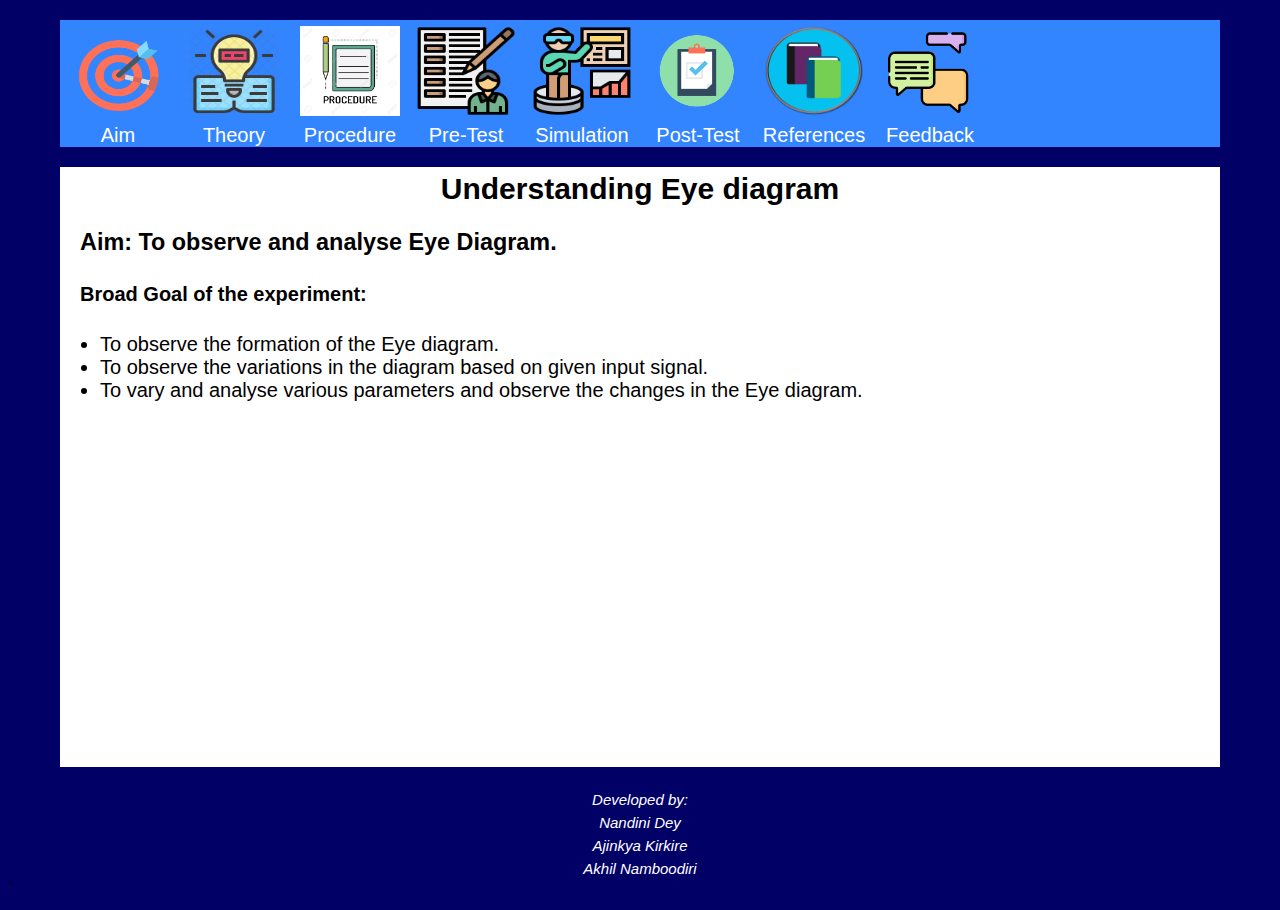
<file: index.html>
<!DOCTYPE html>
<html>
<head>
	<meta charset="utf-8">
    <meta name="viewport" content="width=device-width, initial-scale=1, shrink-to-fit=no">
	<title>Aim</title>
	<link rel="stylesheet" type="text/css" href="maincss.css">
</head>
<body bgcolor="#000066">
	<div id="nav-placeholder" style="background-color:white;position:relative; margin-left:auto; margin-right:auto; margin-top:20px;height:100%; width:1160px;margin-bottom: 20px">
  	<ul>
  	  <li ><a href="index.html"><img src="./images/aim.png"  alt="Theory" height="90px" class="active" width="100px"></a><a href="index.html">Aim</a></li>
	  <li ><a  href="theory_page/theory.html"><img src="images/theory.png" alt="Theory" height="90px" width="100px"></a><a  href="theory_page/theory.html">Theory</a></li>
	  <li><a href="procedure/procedure.html"><img src="images/Procedure.png" alt="Theory" height="90px" width="100px"></a><a href="procedure/procedure.html">Procedure</a></li>
	  <li><a href="quiz/index.html"><img src="images/pre-test.png" alt="Theory" height="90px" width="100px"></a><a href="quiz/index.html">Pre-Test</a></li>
	  <li><a href="#" onclick="alert('Complete Pre Test to perform Simulation')"><img src="images/simulation.png" alt="Theory" height="90px" width="100px"></a><a href="#" onclick="alert('Complete Pre Test to perform Simulation')">Simulation</a></li>
	  <li><a href="#" onclick="alert('Complete Simulation to access Post Test')"><img src="images/post-test.png" alt="Theory" height="90px" width="100px"></a><a href="#" onclick="alert('Complete Simulation to access Post Test')">Post-Test</a></li>
	  <li><a href="references.html"><img src="images/references.png" alt="Theory" height="90px" width="100px"></a><a href="references.html">References</a></li>
    <li><a href="feedback.html"><img src="images/feedback.png" alt="feedback" height="90px" width="100px"></a><a href="feedback.html">Feedback</a></li>

	</ul>
  		
  	</div>

  	<div id="whole_body" style=" background-color:white;position:relative; margin-left:auto; margin-right:auto; margin-top:20px;height:600px; width:1160px;margin-bottom: 20px">
	  	<div style="font-size:30px; text-align:center;padding-top: 5px">
    		 <b> Understanding Eye diagram </b>
    	</div>
	    
	<h3 style="display: block; margin-left: 20px;">Aim: To observe and analyse Eye Diagram.</h3>
	<h4 style="display: block; margin-left: 20px;">Broad Goal of the experiment:</h4>
	<ul>
		<li>To observe the formation of the Eye diagram.</li>
		<li>To observe the variations in the diagram based on given input signal.</li>
		<li>To vary and analyse various parameters and observe the changes in the Eye diagram.</li>
	</ul>
	</div>

	<div style="text-align: center">
		<i style="color:white; font-size:15px; align-content: center;">Developed by:</i><br>
		<i><a href="https://www.linkedin.com/in/nandini-dey-ba9392195/" style="color:white; font-size:15px; align-content: center; text-decoration:none"> Nandini Dey</i></a><br>
		<i><a href="www.linkedin.com/in/ajinkya-kirkire" style="color:white; font-size:15px; align-content: center; text-decoration:none"> Ajinkya Kirkire</i></a><br>
		<i><a href="https://www.linkedin.com/in/akhil-namboodiri-79b6a7182/" style="color:white; font-size:15px; align-content: center; text-decoration:none"> Akhil Namboodiri</i></a><br>
	</div>

</body>
</html>`
</file>
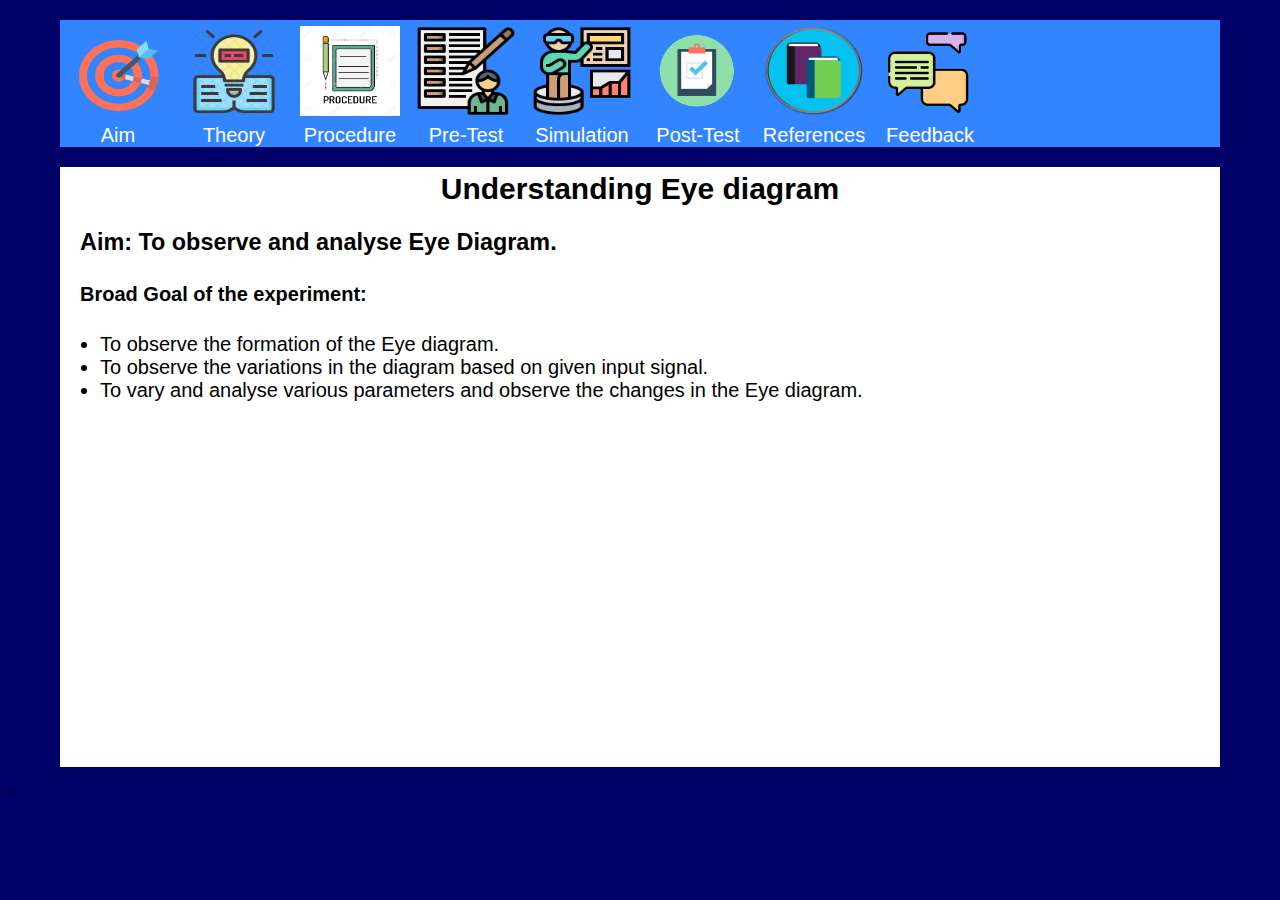
<file: kjsce-vlabeyediagram/index.html>
<!DOCTYPE html>
<html>
<head>
	<meta charset="utf-8">
    <meta name="viewport" content="width=device-width, initial-scale=1, shrink-to-fit=no">
	<title>Aim</title>
	<link rel="stylesheet" type="text/css" href="maincss.css">
</head>
<body bgcolor="#000066">
	<div id="nav-placeholder" style="background-color:white;position:relative; margin-left:auto; margin-right:auto; margin-top:20px;height:100%; width:1160px;margin-bottom: 20px">
  	<ul>
  	  <li ><a href="index.html"><img src="./images/aim.png"  alt="Theory" height="90px" class="active" width="100px"></a><a href="index.html">Aim</a></li>
	  <li ><a  href="theory_page/theory.html"><img src="images/theory.png" alt="Theory" height="90px" width="100px"></a><a  href="theory_page/theory.html">Theory</a></li>
	  <li><a href="procedure/procedure.html"><img src="images/Procedure.png" alt="Theory" height="90px" width="100px"></a><a href="procedure/procedure.html">Procedure</a></li>
	  <li><a href="quiz/index.html"><img src="images/pre-test.png" alt="Theory" height="90px" width="100px"></a><a href="quiz/index.html">Pre-Test</a></li>
	  <li><a href="#" onclick="alert('Complete Pre Test to perform Simulation')"><img src="images/simulation.png" alt="Theory" height="90px" width="100px"></a><a href="#" onclick="alert('Complete Pre Test to perform Simulation')">Simulation</a></li>
	  <li><a href="#" onclick="alert('Complete Simulation to access Post Test')"><img src="images/post-test.png" alt="Theory" height="90px" width="100px"></a><a href="#" onclick="alert('Complete Simulation to access Post Test')">Post-Test</a></li>
	  <li><a href="references.html"><img src="images/references.png" alt="Theory" height="90px" width="100px"></a><a href="references.html">References</a></li>
    <li><a href="feedback.html"><img src="images/feedback.png" alt="feedback" height="90px" width="100px"></a><a href="feedback.html">Feedback</a></li>

	</ul>
  		
  	</div>

  	<div id="whole_body" style=" background-color:white;position:relative; margin-left:auto; margin-right:auto; margin-top:20px;height:600px; width:1160px;margin-bottom: 20px">
	  	<div style="font-size:30px; text-align:center;padding-top: 5px">
    		 <b> Understanding Eye diagram </b>
    	</div>
	    
	<h3 style="display: block; margin-left: 20px;">Aim: To observe and analyse Eye Diagram.</h3>
	<h4 style="display: block; margin-left: 20px;">Broad Goal of the experiment:</h4>
	<ul>
		<li>To observe the formation of the Eye diagram.</li>
		<li>To observe the variations in the diagram based on given input signal.</li>
		<li>To vary and analyse various parameters and observe the changes in the Eye diagram.</li>
	</ul>



	</div>

</body>
</html>`
</file>
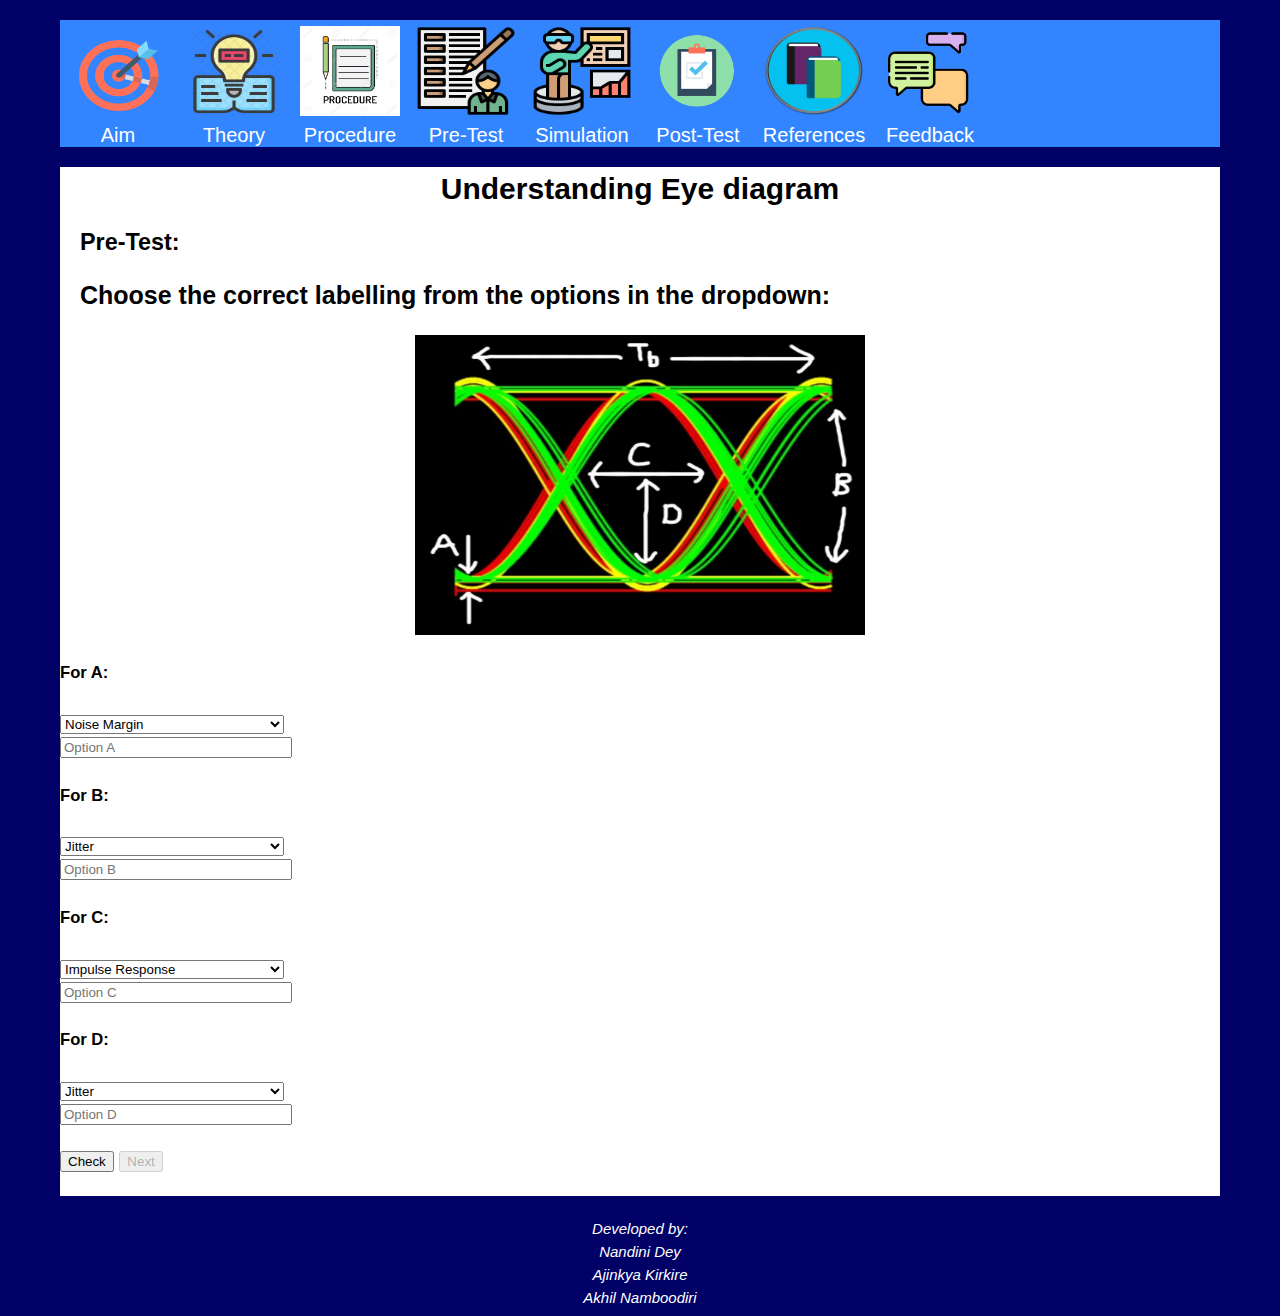
<file: quiz/index.html>
<!DOCTYPE html>
<html>

<head>
	<title>Pre-Test</title>
	<meta charset="utf-8">
	<meta name="viewport" content="width=device-width, initial-scale=1,shrink-to-fit=no">
	<!-- Bootstrap CSS -->
	<link rel="stylesheet" href="https://stackpath.bootstrapcdn.com/bootstrap/4.5.0/css/bootstrap.min.css" integrity="sha384-9aIt2nRpC12Uk9gS9baDl411NQApFmC26EwAOH8WgZl5MYYxFfc+NcPb1dKGj7Sk"
	 crossorigin="anonymous">
	<link rel="stylesheet" type="text/css" href="../maincss.css">
	<link rel="stylesheet" type="text/css" href="style.css">
</head>

<body bgcolor="#000066">
	<div id="nav-placeholder" style="background-color:white;position:relative; margin-left:auto; margin-right:auto; margin-top:20px;height:100%; width:1160px;margin-bottom: 20px">
  	<ul>
   	  <li ><a  href="../index.html"><img src="../images/aim.png" alt="Theory" height="90px" class="active" width="100px"></a><a  href="../index.html">Aim</a></li>
	  <li ><a  href="../theory_page/theory.html"><img src="../images/theory.png" alt="Theory" height="90px"  width="100px"></a><a  href="../theory_page/theory.html">Theory</a></li>
	  <li><a href="../procedure/procedure.html"><img src="../images/Procedure.png" alt="Theory" height="90px" width="100px"></a><a href="../procedure/procedure.html">Procedure</a></li>
	  <li><a href="#"><img src="../images/pre-test.png" alt="Theory" height="90px" width="100px"></a><a href="#">Pre-Test</a></li>
	  <li><a href="#" onclick="alert('Complete Pre Test to perform Simulation')"><img src="../images/simulation.png" alt="Theory" height="90px" width="100px"></a><a href="#" onclick="alert('Complete Pre Test to perform Simulation')">Simulation</a></li>
	  <li><a href="#" onclick="alert('Complete Simulation to access Post Test')"><img src="../images/post-test.png" alt="Theory" height="90px" width="100px"></a><a href="#" onclick="alert('Complete Simulation to access Post Test')">Post-Test</a></li>
	  <li><a href="../references.html"><img src="../images/references.png" alt="Theory" height="90px" width="100px"></a><a href="../references.html">References</a></li>
    <li><a href="../feedback.html"><img src="../images/feedback.png" alt="Theory" height="90px" width="100px"></a><a href="../feedback.html">Feedback</a></li>
	</ul>
  		
  	</div>
  		
  </div>
	<div id="whole_body" style=" background-color:white;position:relative; margin-left:auto; margin-right:auto; margin-top:20px;height:100%; width:1160px;margin-bottom: 20px;padding-bottom:1.5rem;">
		<div  style="font-size:30px; text-align:center;padding-top: 5px">
    		<b> Understanding Eye diagram </b>
    	</div>
	    <h3 style="display: block; margin-left: 20px;"><b>Pre-Test:</b></h3>
		    <div class="container" id="initial">
            <div class="row">
                <div class="col-12">
                    <h3 style="display: block; margin-left: 20px; font-size:25px;">Choose the correct labelling from the options in
                        the
                        dropdown:</h3>
                    <center><img src="images/pre_test_img.jpg" class="img
                            img-responsive img-diagram" />
                    </center>        
                </div>
            </div>
            <div class="row">
                <div class="col-12 col-md-3">
                    <h5>For A:</h5>
                    <div class="dropdown">
                        <select id="menu_A" class="form-control" style="width:14rem;"
                            onchange="valueChangeA()">
                            <option value="Noise Margin">Noise Margin</option>
                            <option value="Eye Width">Eye Width</option>
                            <option value="Jitter">Jitter</option>
                            <option value="Distortion">Distortion</option>
                        </select>
                    </div>
                    <div class="mt-2">
                        <input type="text" placeholder="Option A" id="A" style="width:14rem;">
                    </div>
                </div>
                <div class="col-12 col-md-3">
                    <h5>For B:</h5>
                    <div class="dropdown">
                        <select id="menu_B" class="form-control" style="width:14rem;"
                            onchange="valueChangeB()">
                            <option value="Jitter">Jitter</option>
                            <option value="Eye Width">Eye Width</option>
                            <option value="Extension Beyond Tb">Extension Beyond
                                Tb</option>
                            <option value="Noise Margin">Noise Margin</option>
                        </select>
                    </div>
                    <div class="mt-2">
                        <input type="text" placeholder="Option B" id="B" style="width:14rem;">
                    </div>
                </div>
                <div class="col-12 col-md-3">
                    <h5>For C:</h5>
                    <div class="dropdown">
                        <select id="menu_C" class="form-control" style="width:14rem;"
                            onchange="valueChangeC()">
                            <option value="Impulse Response">Impulse Response</option>
                            <option value="Eye Width">Eye Width</option>
                            <option value="Jitter">Jitter</option>
                            <option value="Extension Beyond Tb">Extension Beyond
                                Tb</option>
                        </select>
                    </div>
                    <div class="mt-2">
                        <input type="text" placeholder="Option C" id="C" style="width:14rem;">
                    </div>
                </div>
                <div class="col-12 col-md-3">
                    <h5>For D:</h5>
                    <div class="dropdown">
                        <select id="menu_D" class="form-control" style="width:14rem;"
                            onchange="valueChangeD()">
                            <option value="Jitter">Jitter</option>
                            <option value="Noise Margin">Noise Margin</option>
                            <option value="Impulse Response">Impulse Response</option>
                            <option value="Distortion">Distortion</option>
                        </select>
                    </div>
                    <div class="mt-2">
                        <input type="text" placeholder="Option D" id="D" style="width:14rem;">
                    </div>
                </div>
            </div>
            <br>
            <div class="row m-2">
                <div class="col-12 text-center">
                    <button type="button" class="btn btn-primary" 
                        onclick="checkAnswer()">Check
                    </button>
                    <button class="btn btn-primary" id="start-quiz" onclick="loadquiz()" >Next</button>
                </div>

            </div>
        </div>
		<div id="quiz body" style="position: relative;top: 20px;left: 20px;display: none; ">	
            <h3>Solve these questions</h3>
            <div id="quiz"></div>
            <div id="results"></div>
            <button id="submit" class="btn btn-primary">Check answers</button>
            <button id="secondbutton" class="btn btn-danger" style="display: none;">View Answers</button>
            <button type="submit" class="btn btn-warning mt-1" id="selectedAns" style="display: none; position: relative;">Download</button>
            <a class="btn btn-success mt-1" id="simulateButton" href="../simulator/simulation.html" role="button" style="display: none; position: relative;">Perform Simulation</a>
		</div>
	</div>

    <div style="text-align: center">
		<i style="color:white; font-size:15px; align-content: center;">Developed by:</i><br>
		<i><a href="https://www.linkedin.com/in/nandini-dey-ba9392195/" style="color:white; font-size:15px; align-content: center; text-decoration:none"> Nandini Dey</i></a><br>
		<i><a href="www.linkedin.com/in/ajinkya-kirkire" style="color:white; font-size:15px; align-content: center; text-decoration:none"> Ajinkya Kirkire</i></a><br>
		<i><a href="https://www.linkedin.com/in/akhil-namboodiri-79b6a7182/" style="color:white; font-size:15px; align-content: center; text-decoration:none"> Akhil Namboodiri</i></a><br>
	</div>

	<script src="main.js"></script>
	<script src="https://ajax.googleapis.com/ajax/libs/jquery/3.5.1/jquery.min.js"></script>
	</body>
</html>
</file>
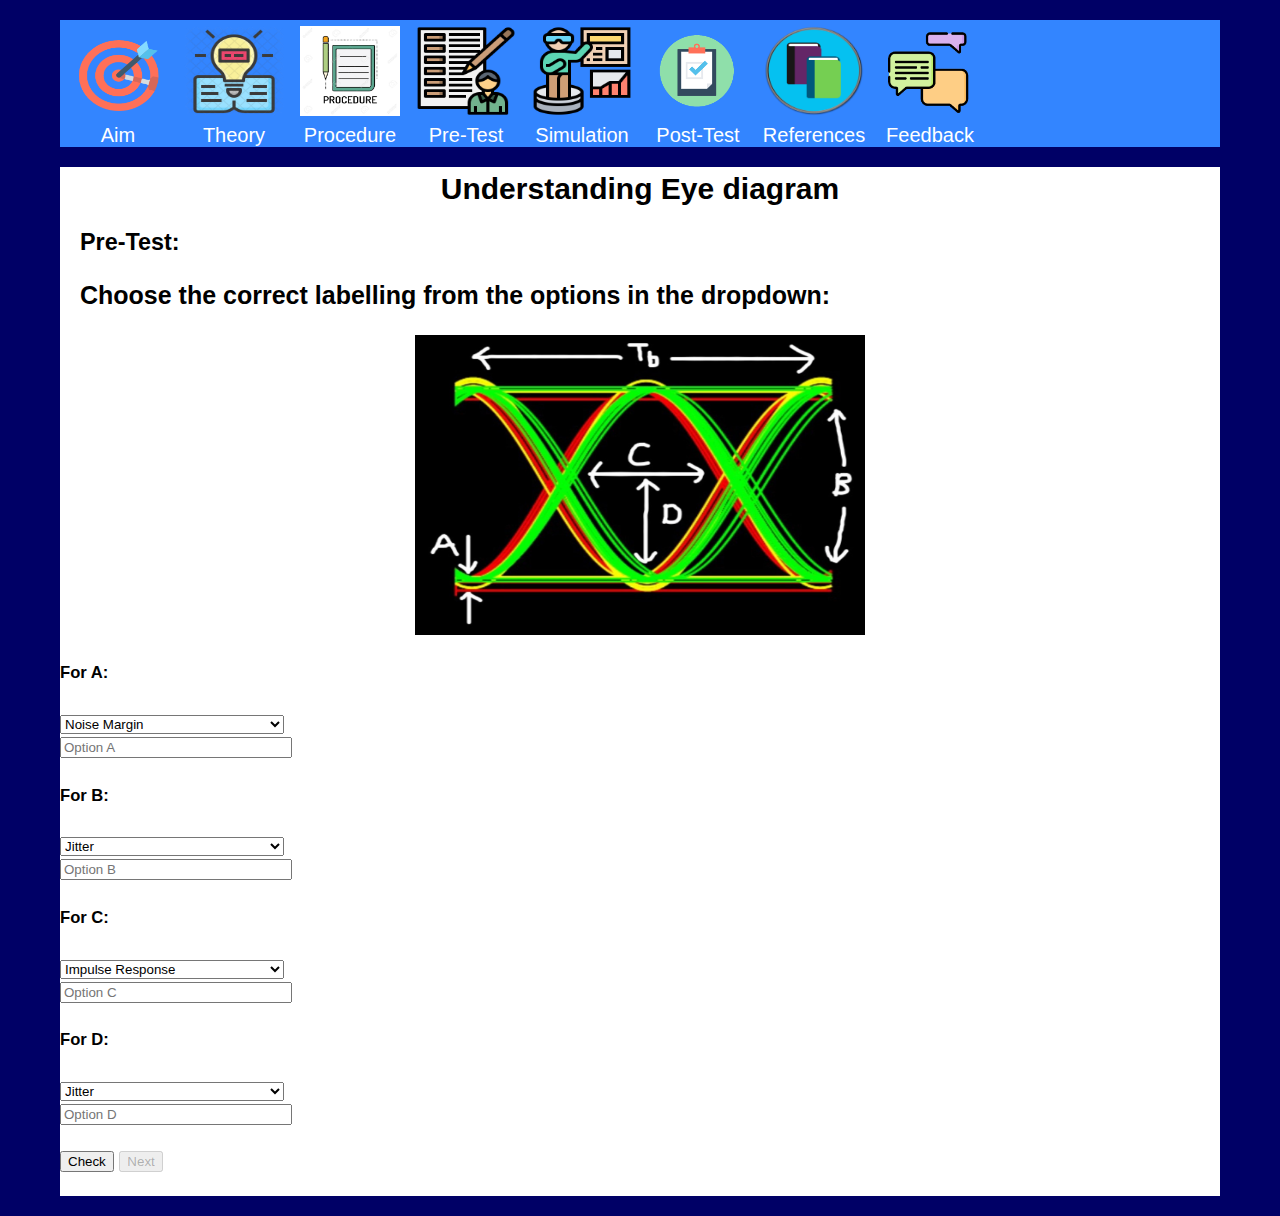
<file: kjsce-vlabeyediagram/quiz/index.html>
<!DOCTYPE html>
<html>

<head>
	<title>Pre-Test</title>
	<meta charset="utf-8">
	<meta name="viewport" content="width=device-width, initial-scale=1,shrink-to-fit=no">
	<!-- Bootstrap CSS -->
	<link rel="stylesheet" href="https://stackpath.bootstrapcdn.com/bootstrap/4.5.0/css/bootstrap.min.css" integrity="sha384-9aIt2nRpC12Uk9gS9baDl411NQApFmC26EwAOH8WgZl5MYYxFfc+NcPb1dKGj7Sk"
	 crossorigin="anonymous">
	<link rel="stylesheet" type="text/css" href="../maincss.css">
	<link rel="stylesheet" type="text/css" href="style.css">
</head>

<body bgcolor="#000066">
	<div id="nav-placeholder" style="background-color:white;position:relative; margin-left:auto; margin-right:auto; margin-top:20px;height:100%; width:1160px;margin-bottom: 20px">
  	<ul>
   	  <li ><a  href="../index.html"><img src="../images/aim.png" alt="Theory" height="90px" class="active" width="100px"></a><a  href="../index.html">Aim</a></li>
	  <li ><a  href="../theory_page/theory.html"><img src="../images/theory.png" alt="Theory" height="90px"  width="100px"></a><a  href="../theory_page/theory.html">Theory</a></li>
	  <li><a href="../procedure/procedure.html"><img src="../images/Procedure.png" alt="Theory" height="90px" width="100px"></a><a href="../procedure/procedure.html">Procedure</a></li>
	  <li><a href="#"><img src="../images/pre-test.png" alt="Theory" height="90px" width="100px"></a><a href="#">Pre-Test</a></li>
	  <li><a href="#" onclick="alert('Complete Pre Test to perform Simulation')"><img src="../images/simulation.png" alt="Theory" height="90px" width="100px"></a><a href="#" onclick="alert('Complete Pre Test to perform Simulation')">Simulation</a></li>
	  <li><a href="#" onclick="alert('Complete Simulation to access Post Test')"><img src="../images/post-test.png" alt="Theory" height="90px" width="100px"></a><a href="#" onclick="alert('Complete Simulation to access Post Test')">Post-Test</a></li>
	  <li><a href="../references.html"><img src="../images/references.png" alt="Theory" height="90px" width="100px"></a><a href="../references.html">References</a></li>
    <li><a href="../feedback.html"><img src="../images/feedback.png" alt="Theory" height="90px" width="100px"></a><a href="../feedback.html">Feedback</a></li>
	</ul>
  		
  	</div>
  		
  </div>
	<div id="whole_body" style=" background-color:white;position:relative; margin-left:auto; margin-right:auto; margin-top:20px;height:100%; width:1160px;margin-bottom: 20px;padding-bottom:1.5rem;">
		<div  style="font-size:30px; text-align:center;padding-top: 5px">
    		<b> Understanding Eye diagram </b>
    	</div>
	    <h3 style="display: block; margin-left: 20px;"><b>Pre-Test:</b></h3>
		    <div class="container" id="initial">
            <div class="row">
                <div class="col-12">
                    <h3 style="display: block; margin-left: 20px; font-size:25px;">Choose the correct labelling from the options in
                        the
                        dropdown:</h3>
                    <center><img src="images/pre_test_img.jpg" class="img
                            img-responsive img-diagram" />
                    </center>        
                </div>
            </div>
            <div class="row">
                <div class="col-12 col-md-3">
                    <h5>For A:</h5>
                    <div class="dropdown">
                        <select id="menu_A" class="form-control" style="width:14rem;"
                            onchange="valueChangeA()">
                            <option value="Noise Margin">Noise Margin</option>
                            <option value="Eye Width">Eye Width</option>
                            <option value="Jitter">Jitter</option>
                            <option value="Distortion">Distortion</option>
                        </select>
                    </div>
                    <div class="mt-2">
                        <input type="text" placeholder="Option A" id="A" style="width:14rem;">
                    </div>
                </div>
                <div class="col-12 col-md-3">
                    <h5>For B:</h5>
                    <div class="dropdown">
                        <select id="menu_B" class="form-control" style="width:14rem;"
                            onchange="valueChangeB()">
                            <option value="Jitter">Jitter</option>
                            <option value="Eye Width">Eye Width</option>
                            <option value="Extension Beyond Tb">Extension Beyond
                                Tb</option>
                            <option value="Noise Margin">Noise Margin</option>
                        </select>
                    </div>
                    <div class="mt-2">
                        <input type="text" placeholder="Option B" id="B" style="width:14rem;">
                    </div>
                </div>
                <div class="col-12 col-md-3">
                    <h5>For C:</h5>
                    <div class="dropdown">
                        <select id="menu_C" class="form-control" style="width:14rem;"
                            onchange="valueChangeC()">
                            <option value="Impulse Response">Impulse Response</option>
                            <option value="Eye Width">Eye Width</option>
                            <option value="Jitter">Jitter</option>
                            <option value="Extension Beyond Tb">Extension Beyond
                                Tb</option>
                        </select>
                    </div>
                    <div class="mt-2">
                        <input type="text" placeholder="Option C" id="C" style="width:14rem;">
                    </div>
                </div>
                <div class="col-12 col-md-3">
                    <h5>For D:</h5>
                    <div class="dropdown">
                        <select id="menu_D" class="form-control" style="width:14rem;"
                            onchange="valueChangeD()">
                            <option value="Jitter">Jitter</option>
                            <option value="Noise Margin">Noise Margin</option>
                            <option value="Impulse Response">Impulse Response</option>
                            <option value="Distortion">Distortion</option>
                        </select>
                    </div>
                    <div class="mt-2">
                        <input type="text" placeholder="Option D" id="D" style="width:14rem;">
                    </div>
                </div>
            </div>
            <br>
            <div class="row m-2">
                <div class="col-12 text-center">
                    <button type="button" class="btn btn-primary" 
                        onclick="checkAnswer()">Check
                    </button>
                    <button class="btn btn-primary" id="start-quiz" onclick="loadquiz()" >Next</button>
                </div>

            </div>
        </div>
		<div id="quiz body" style="position: relative;top: 20px;left: 20px;display: none; ">	
            <h3>Solve these questions</h3>
            <div id="quiz"></div>
            <div id="results"></div>
            <button id="submit" class="btn btn-primary">Check answers</button>
            <button id="secondbutton" class="btn btn-danger" style="display: none;">View Answers</button>
            <button type="submit" class="btn btn-warning mt-1" id="selectedAns" style="display: none; position: relative;">Download</button>
            <a class="btn btn-success mt-1" id="simulateButton" href="../simulator/simulation.html" role="button" style="display: none; position: relative;">Perform Simulation</a>
		</div>
	</div>

	<script src="main.js"></script>
	<script src="https://ajax.googleapis.com/ajax/libs/jquery/3.5.1/jquery.min.js"></script>
	</body>
</html>
</file>
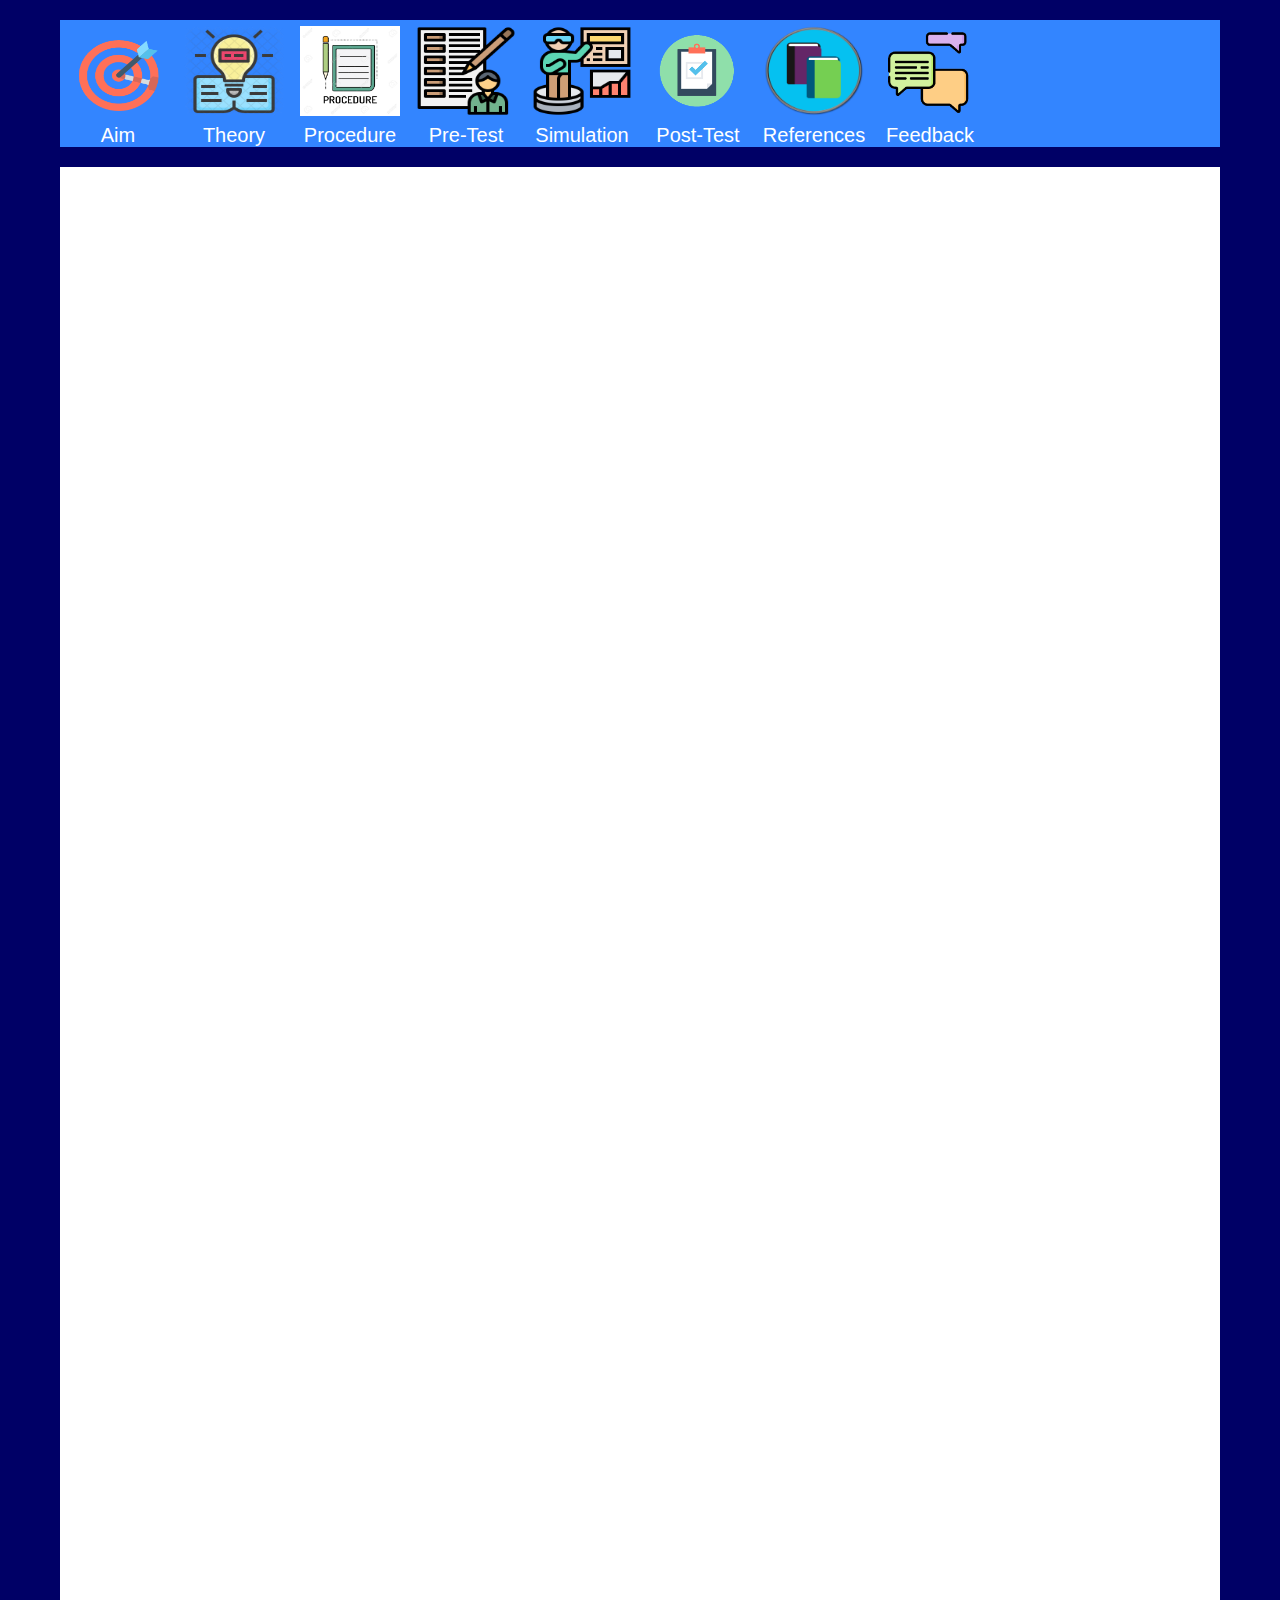
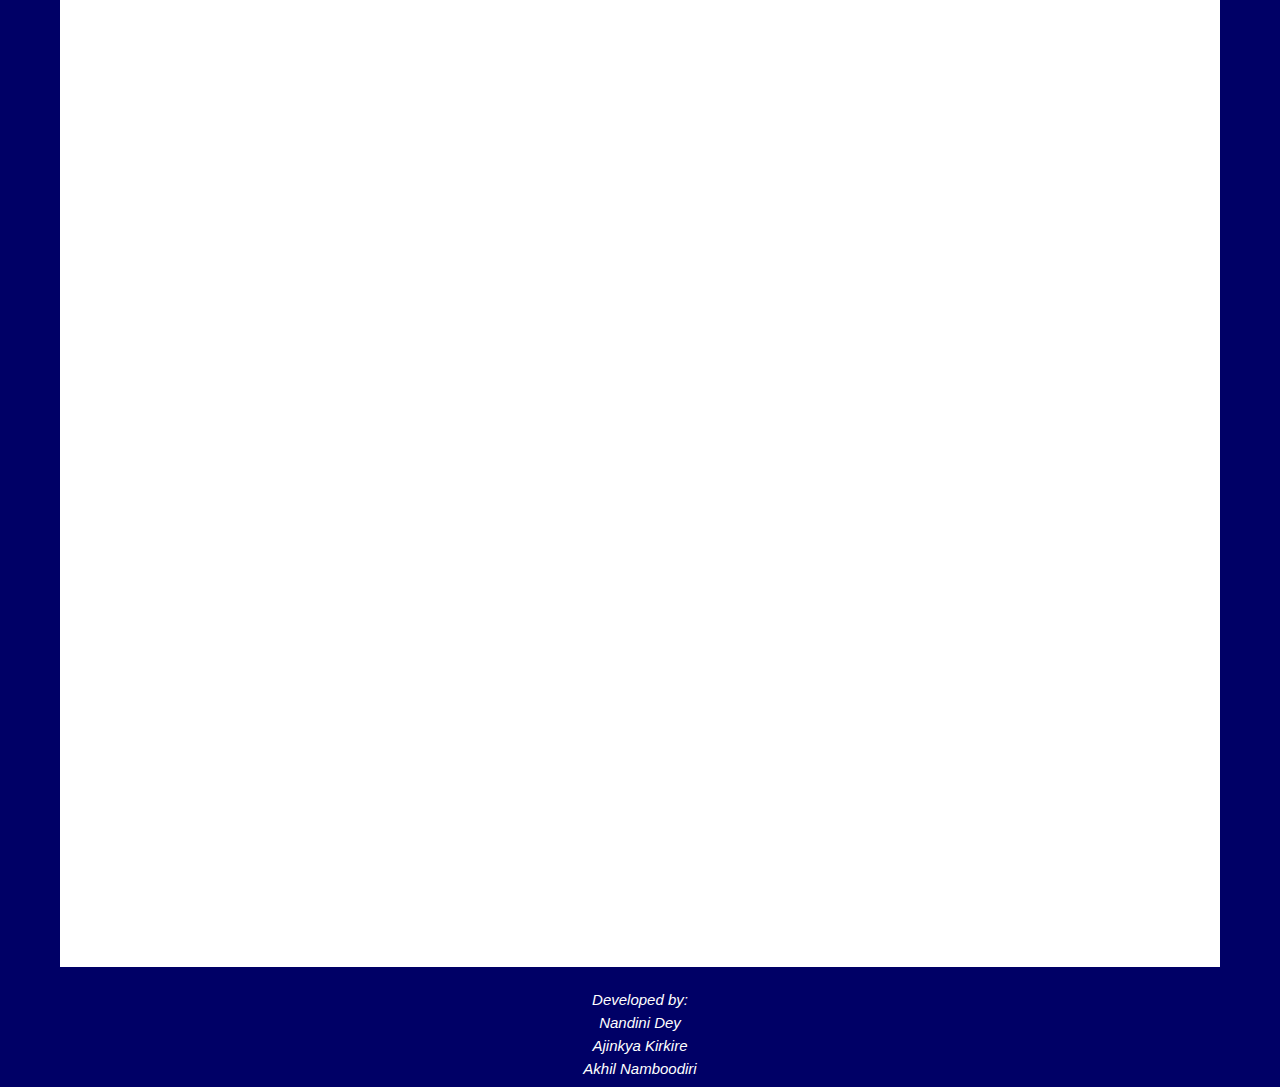
<file: feedback.html>
<!DOCTYPE html>
<html>
<head>
	<meta charset="utf-8">
    <meta name="viewport" content="width=device-width, initial-scale=1, shrink-to-fit=no">
	<title>Feedback</title>
	<link rel="stylesheet" type="text/css" href="maincss.css">
</head>
<body bgcolor="#000066">
	<div id="nav-placeholder" style="background-color:white;position:relative; margin-left:auto; margin-right:auto; margin-top:20px;height:100%; width:1160px;margin-bottom: 20px">
  	<ul>
  	  <li ><a href="index.html"><img src="./images/aim.png"  alt="Theory" height="90px" class="active" width="100px"></a><a href="index.html">Aim</a></li>
	  <li ><a  href="theory_page/theory.html"><img src="images/theory.png" alt="Theory" height="90px" width="100px"></a><a  href="theory_page/theory.html">Theory</a></li>
	  <li><a href="procedure/procedure.html"><img src="images/Procedure.png" alt="Theory" height="90px" width="100px"></a><a href="procedure/procedure.html">Procedure</a></li>
	  <li><a href="quiz/index.html"><img src="images/pre-test.png" alt="Theory" height="90px" width="100px"></a><a href="quiz/index.html">Pre-Test</a></li>
	  <li><a href="#" onclick="alert('Complete Pre Test to perform Simulation')"><img src="images/simulation.png" alt="Theory" height="90px" width="100px"></a><a href="#" onclick="alert('Complete Pre Test to perform Simulation')">Simulation</a></li>
	  <li><a href="#" onclick="alert('Complete Simulation to access Post Test')"><img src="images/post-test.png" alt="Theory" height="90px" width="100px"></a><a href="#" onclick="alert('Complete Simulation to access Post Test')">Post-Test</a></li>
	  <li><a href="references.html"><img src="images/references.png" alt="Theory" height="90px" width="100px"></a><a href="references.html">References</a></li>
    <li><a href="#"><img src="images/feedback.png" alt="feedback" height="90px" width="100px"></a><a href="#">Feedback</a></li>

	</ul>
  		
  	</div>

  	<div id="whole_body" style=" background-color:white;position:relative; margin-left:auto; margin-right:auto; margin-top:20px;height:2400px; width:1160px;margin-bottom: 20px">
	  	<div style="font-size:30px; text-align:center;padding-top: 5px">
    		<iframe src="https://docs.google.com/forms/d/e/1FAIpQLScoI9bRFWPgzbddThl6kFOAijwlT3sEk2Bsk8Zy8ixunZu8gg/viewform?embedded=true" width="1200px" height="2400" frameborder="0" marginheight="0" marginwidth="0">Loading…</iframe>
    	</div>
	</div>

	<div style="text-align: center">
		<i style="color:white; font-size:15px; align-content: center;">Developed by:</i><br>
		<i><a href="https://www.linkedin.com/in/nandini-dey-ba9392195/" style="color:white; font-size:15px; align-content: center; text-decoration:none"> Nandini Dey</i></a><br>
		<i><a href="www.linkedin.com/in/ajinkya-kirkire" style="color:white; font-size:15px; align-content: center; text-decoration:none"> Ajinkya Kirkire</i></a><br>
		<i><a href="https://www.linkedin.com/in/akhil-namboodiri-79b6a7182/" style="color:white; font-size:15px; align-content: center; text-decoration:none"> Akhil Namboodiri</i></a><br>
	</div>

</body>
</html>
</file>
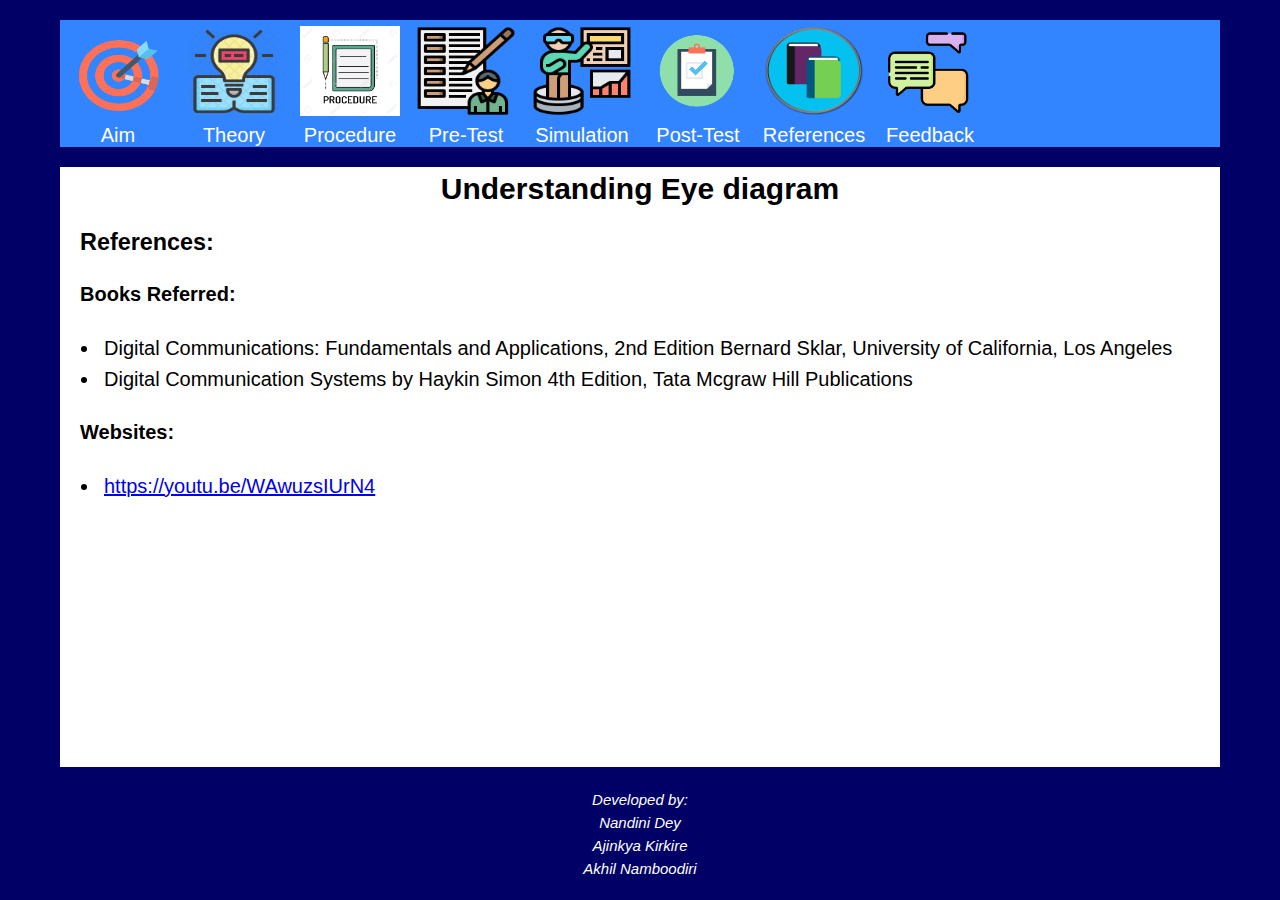
<file: references.html>
<!DOCTYPE html>
<html>
<head>
	<meta charset="utf-8">
    <meta name="viewport" content="width=device-width, initial-scale=1, shrink-to-fit=no">
	<title>References</title>
	<link rel="stylesheet" type="text/css" href="../maincss.css">
</head>
<body bgcolor="#000066">
	<div id="nav-placeholder" style="background-color:white;position:relative; margin-left:auto; margin-right:auto; margin-top:20px;height:100%; width:1160px;margin-bottom: 20px">
  	  	<ul>
  	  <li ><a href="index.html"><img src="../images/aim.png" alt="Theory" height="90px" width="100px"></a><a href="index.html">Aim</a></li>
	  <li ><a  href="../theory_page/theory.html"><img src="../images/theory.png" alt="Theory" height="90px"  width="100px"></a><a  href="../theory_page/theory.html">Theory</a></li>
	  <li><a href="../procedure/procedure.html"><img src="./images/Procedure.png" alt="Theory" height="90px" width="100px"></a><a href="../procedure/procedure.html">Procedure</a></li>
	  <li><a href="../quiz/index.html"><img src="./images/pre-test.png" alt="Theory" height="90px" width="100px"></a><a href="../quiz/index.html">Pre-Test</a></li>
	  <li><a href="../simulator/sine.html"><img src="./images/simulation.png" alt="Theory" height="90px" width="100px"></a><a href="../simulator/sine.html">Simulation</a></li>
	  <li><a href="../quiz/postTest.html"><img src="./images/post-test.png" alt="Theory" height="90px" width="100px"></a><a href="../quiz/postTest.html">Post-Test</a></li>
	  <li><a href="../references.html"><img src="./images/references.png" alt="Theory" height="90px" class="active" width="100px"></a><a href="../references.html">References</a></li>
    <li><a href="feedback.html"><img src="images/feedback.png" alt="feedback" height="90px" width="100px"></a><a href="feedback.html">Feedback</a></li>

	</ul>
  		
  	</div>

  	<div id="whole_body" style=" background-color:white;position:relative; margin-left:auto; margin-right:auto; margin-top:20px;height:600px; width:1160px;margin-bottom: 20px">
	  	<div style="font-size:30px; text-align:center;padding-top: 5px">
    		<b> Understanding Eye diagram </b>
    	</div>
	    
	<h3 style="display: block; margin-left: 20px;">References:</h3>
	<h4 style="display: block; margin-left: 20px;">Books Referred:</h4>
	<div id="pdfin">
		<ul>
			<li>Digital Communications: Fundamentals and Applications, 2nd Edition Bernard Sklar, University of California, Los Angeles</li>
			<li>Digital Communication Systems by Haykin Simon 4th Edition, Tata Mcgraw Hill Publications</li>
			
		</ul>
		<h4 style="display: block; margin-left: 20px;">Websites:</h4>
		<ul>
			<li><a href="https://youtu.be/WAwuzsIUrN4">https://youtu.be/WAwuzsIUrN4</a></li>
		</ul>
    </div>
	</div>
	<div style="text-align: center">
		<i style="color:white; font-size:15px; align-content: center;">Developed by:</i><br>
		<i><a href="https://www.linkedin.com/in/nandini-dey-ba9392195/" style="color:white; font-size:15px; align-content: center; text-decoration:none"> Nandini Dey</i></a><br>
		<i><a href="www.linkedin.com/in/ajinkya-kirkire" style="color:white; font-size:15px; align-content: center; text-decoration:none"> Ajinkya Kirkire</i></a><br>
		<i><a href="https://www.linkedin.com/in/akhil-namboodiri-79b6a7182/" style="color:white; font-size:15px; align-content: center; text-decoration:none"> Akhil Namboodiri</i></a><br>
	</div>
</body>
</html>
</file>
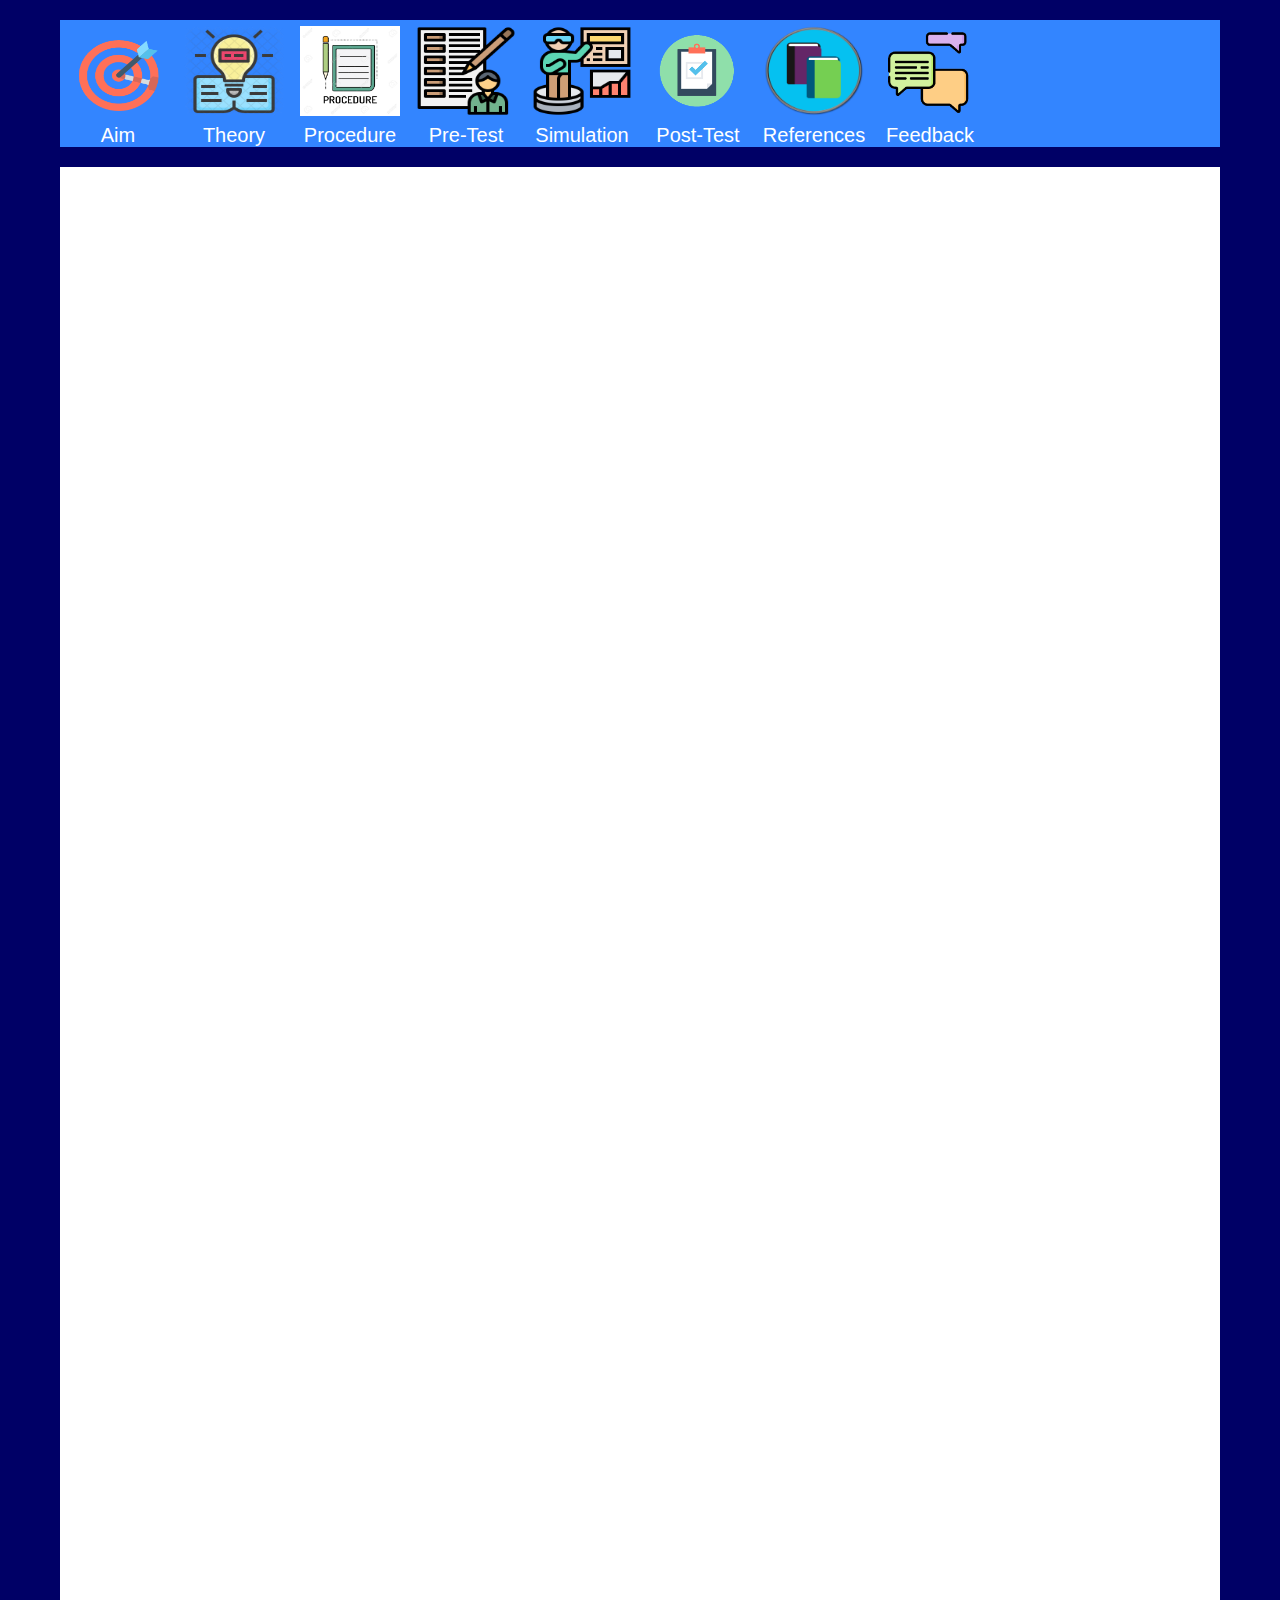
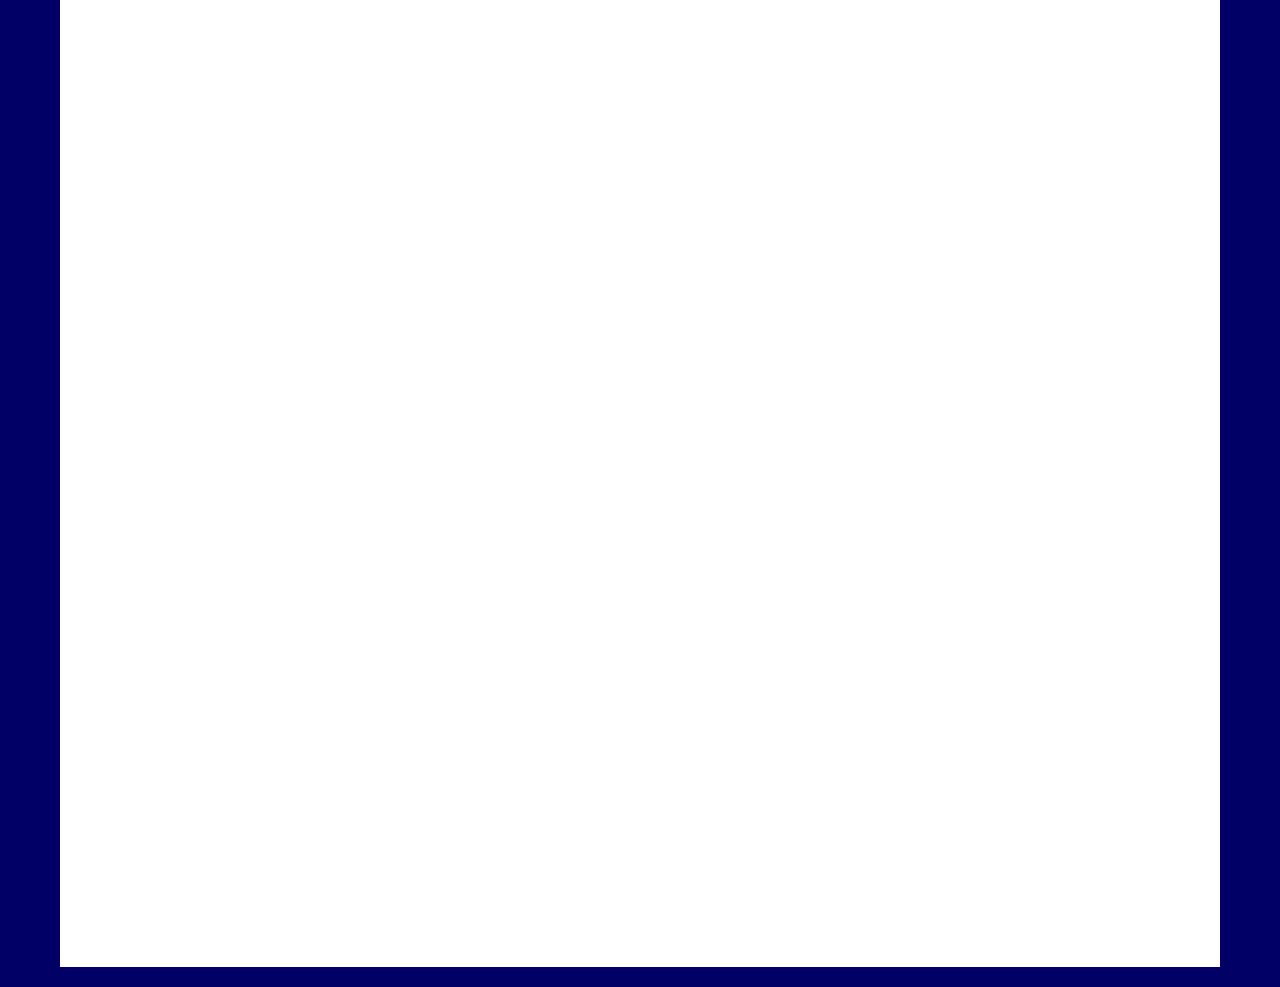
<file: kjsce-vlabeyediagram/feedback.html>
<!DOCTYPE html>
<html>
<head>
	<meta charset="utf-8">
    <meta name="viewport" content="width=device-width, initial-scale=1, shrink-to-fit=no">
	<title>Feedback</title>
	<link rel="stylesheet" type="text/css" href="maincss.css">
</head>
<body bgcolor="#000066">
	<div id="nav-placeholder" style="background-color:white;position:relative; margin-left:auto; margin-right:auto; margin-top:20px;height:100%; width:1160px;margin-bottom: 20px">
  	<ul>
  	  <li ><a href="index.html"><img src="./images/aim.png"  alt="Theory" height="90px" class="active" width="100px"></a><a href="index.html">Aim</a></li>
	  <li ><a  href="theory_page/theory.html"><img src="images/theory.png" alt="Theory" height="90px" width="100px"></a><a  href="theory_page/theory.html">Theory</a></li>
	  <li><a href="procedure/procedure.html"><img src="images/Procedure.png" alt="Theory" height="90px" width="100px"></a><a href="procedure/procedure.html">Procedure</a></li>
	  <li><a href="quiz/index.html"><img src="images/pre-test.png" alt="Theory" height="90px" width="100px"></a><a href="quiz/index.html">Pre-Test</a></li>
	  <li><a href="#" onclick="alert('Complete Pre Test to perform Simulation')"><img src="images/simulation.png" alt="Theory" height="90px" width="100px"></a><a href="#" onclick="alert('Complete Pre Test to perform Simulation')">Simulation</a></li>
	  <li><a href="#" onclick="alert('Complete Simulation to access Post Test')"><img src="images/post-test.png" alt="Theory" height="90px" width="100px"></a><a href="#" onclick="alert('Complete Simulation to access Post Test')">Post-Test</a></li>
	  <li><a href="references.html"><img src="images/references.png" alt="Theory" height="90px" width="100px"></a><a href="references.html">References</a></li>
    <li><a href="#"><img src="images/feedback.png" alt="feedback" height="90px" width="100px"></a><a href="#">Feedback</a></li>

	</ul>
  		
  	</div>

  	<div id="whole_body" style=" background-color:white;position:relative; margin-left:auto; margin-right:auto; margin-top:20px;height:2400px; width:1160px;margin-bottom: 20px">
	  	<div style="font-size:30px; text-align:center;padding-top: 5px">
    		<iframe src="https://docs.google.com/forms/d/e/1FAIpQLScoI9bRFWPgzbddThl6kFOAijwlT3sEk2Bsk8Zy8ixunZu8gg/viewform?embedded=true" width="1200px" height="2400" frameborder="0" marginheight="0" marginwidth="0">Loading…</iframe>
    	</div>
	    
	

	</div>

</body>
</html>
</file>
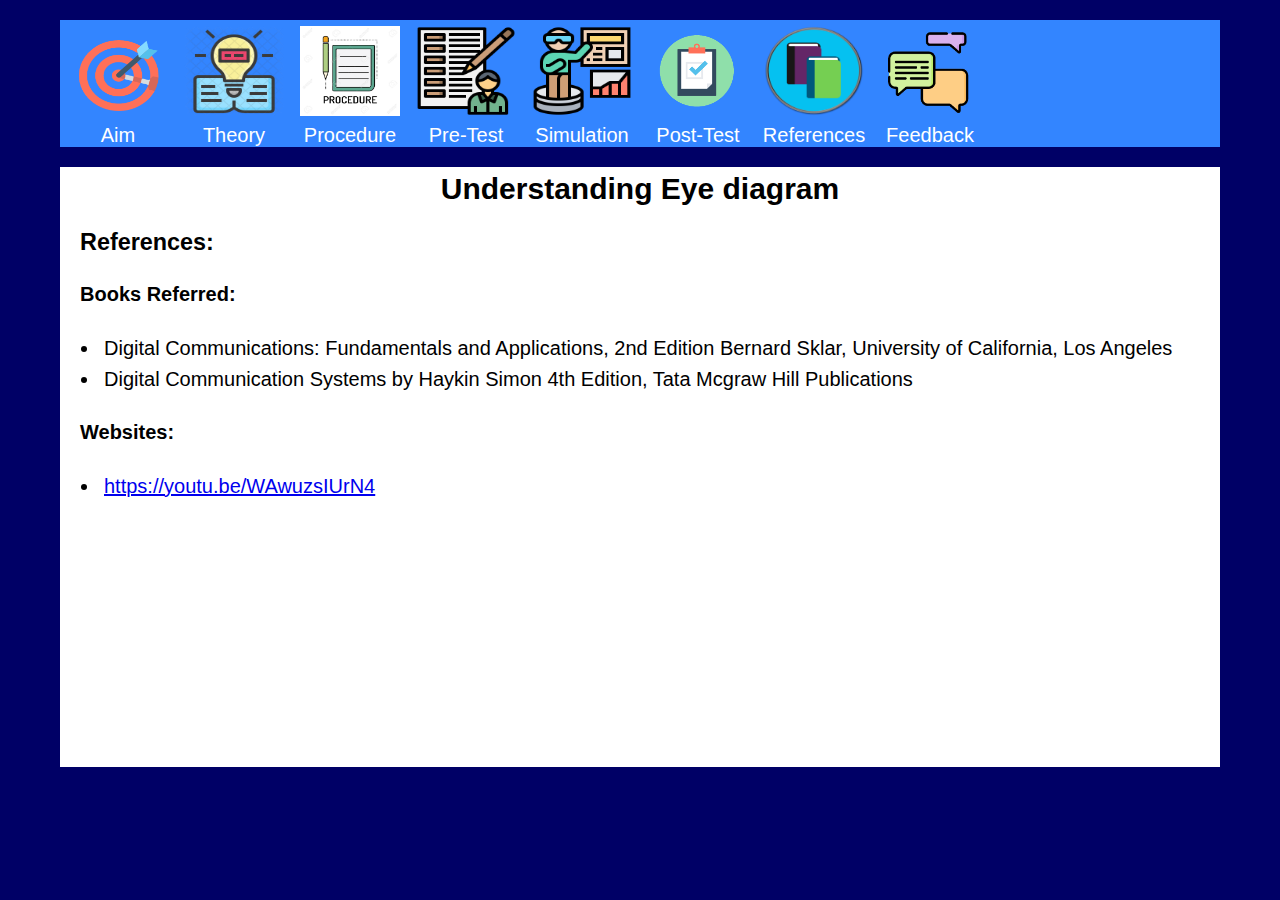
<file: kjsce-vlabeyediagram/references.html>
<!DOCTYPE html>
<html>
<head>
	<meta charset="utf-8">
    <meta name="viewport" content="width=device-width, initial-scale=1, shrink-to-fit=no">
	<title>References</title>
	<link rel="stylesheet" type="text/css" href="../maincss.css">
</head>
<body bgcolor="#000066">
	<div id="nav-placeholder" style="background-color:white;position:relative; margin-left:auto; margin-right:auto; margin-top:20px;height:100%; width:1160px;margin-bottom: 20px">
  	  	<ul>
  	  <li ><a href="index.html"><img src="../images/aim.png" alt="Theory" height="90px" width="100px"></a><a href="index.html">Aim</a></li>
	  <li ><a  href="../theory_page/theory.html"><img src="../images/theory.png" alt="Theory" height="90px"  width="100px"></a><a  href="../theory_page/theory.html">Theory</a></li>
	  <li><a href="../procedure/procedure.html"><img src="./images/Procedure.png" alt="Theory" height="90px" width="100px"></a><a href="../procedure/procedure.html">Procedure</a></li>
	  <li><a href="../quiz/index.html"><img src="./images/pre-test.png" alt="Theory" height="90px" width="100px"></a><a href="../quiz/index.html">Pre-Test</a></li>
	  <li><a href="../simulator/sine.html"><img src="./images/simulation.png" alt="Theory" height="90px" width="100px"></a><a href="../simulator/sine.html">Simulation</a></li>
	  <li><a href="../quiz/postTest.html"><img src="./images/post-test.png" alt="Theory" height="90px" width="100px"></a><a href="../quiz/postTest.html">Post-Test</a></li>
	  <li><a href="../references.html"><img src="./images/references.png" alt="Theory" height="90px" class="active" width="100px"></a><a href="../references.html">References</a></li>
    <li><a href="feedback.html"><img src="images/feedback.png" alt="feedback" height="90px" width="100px"></a><a href="feedback.html">Feedback</a></li>

	</ul>
  		
  	</div>

  	<div id="whole_body" style=" background-color:white;position:relative; margin-left:auto; margin-right:auto; margin-top:20px;height:600px; width:1160px;margin-bottom: 20px">
	  	<div style="font-size:30px; text-align:center;padding-top: 5px">
    		<b> Understanding Eye diagram </b>
    	</div>
	    
	<h3 style="display: block; margin-left: 20px;">References:</h3>
	<h4 style="display: block; margin-left: 20px;">Books Referred:</h4>
	<div id="pdfin">
		<ul>
			<li>Digital Communications: Fundamentals and Applications, 2nd Edition Bernard Sklar, University of California, Los Angeles</li>
			<li>Digital Communication Systems by Haykin Simon 4th Edition, Tata Mcgraw Hill Publications</li>
			
		</ul>
		<h4 style="display: block; margin-left: 20px;">Websites:</h4>
		<ul>
			<li><a href="https://youtu.be/WAwuzsIUrN4">https://youtu.be/WAwuzsIUrN4</a></li>
		</ul>
    </div>

	</div>
</body>
</html>
</file>
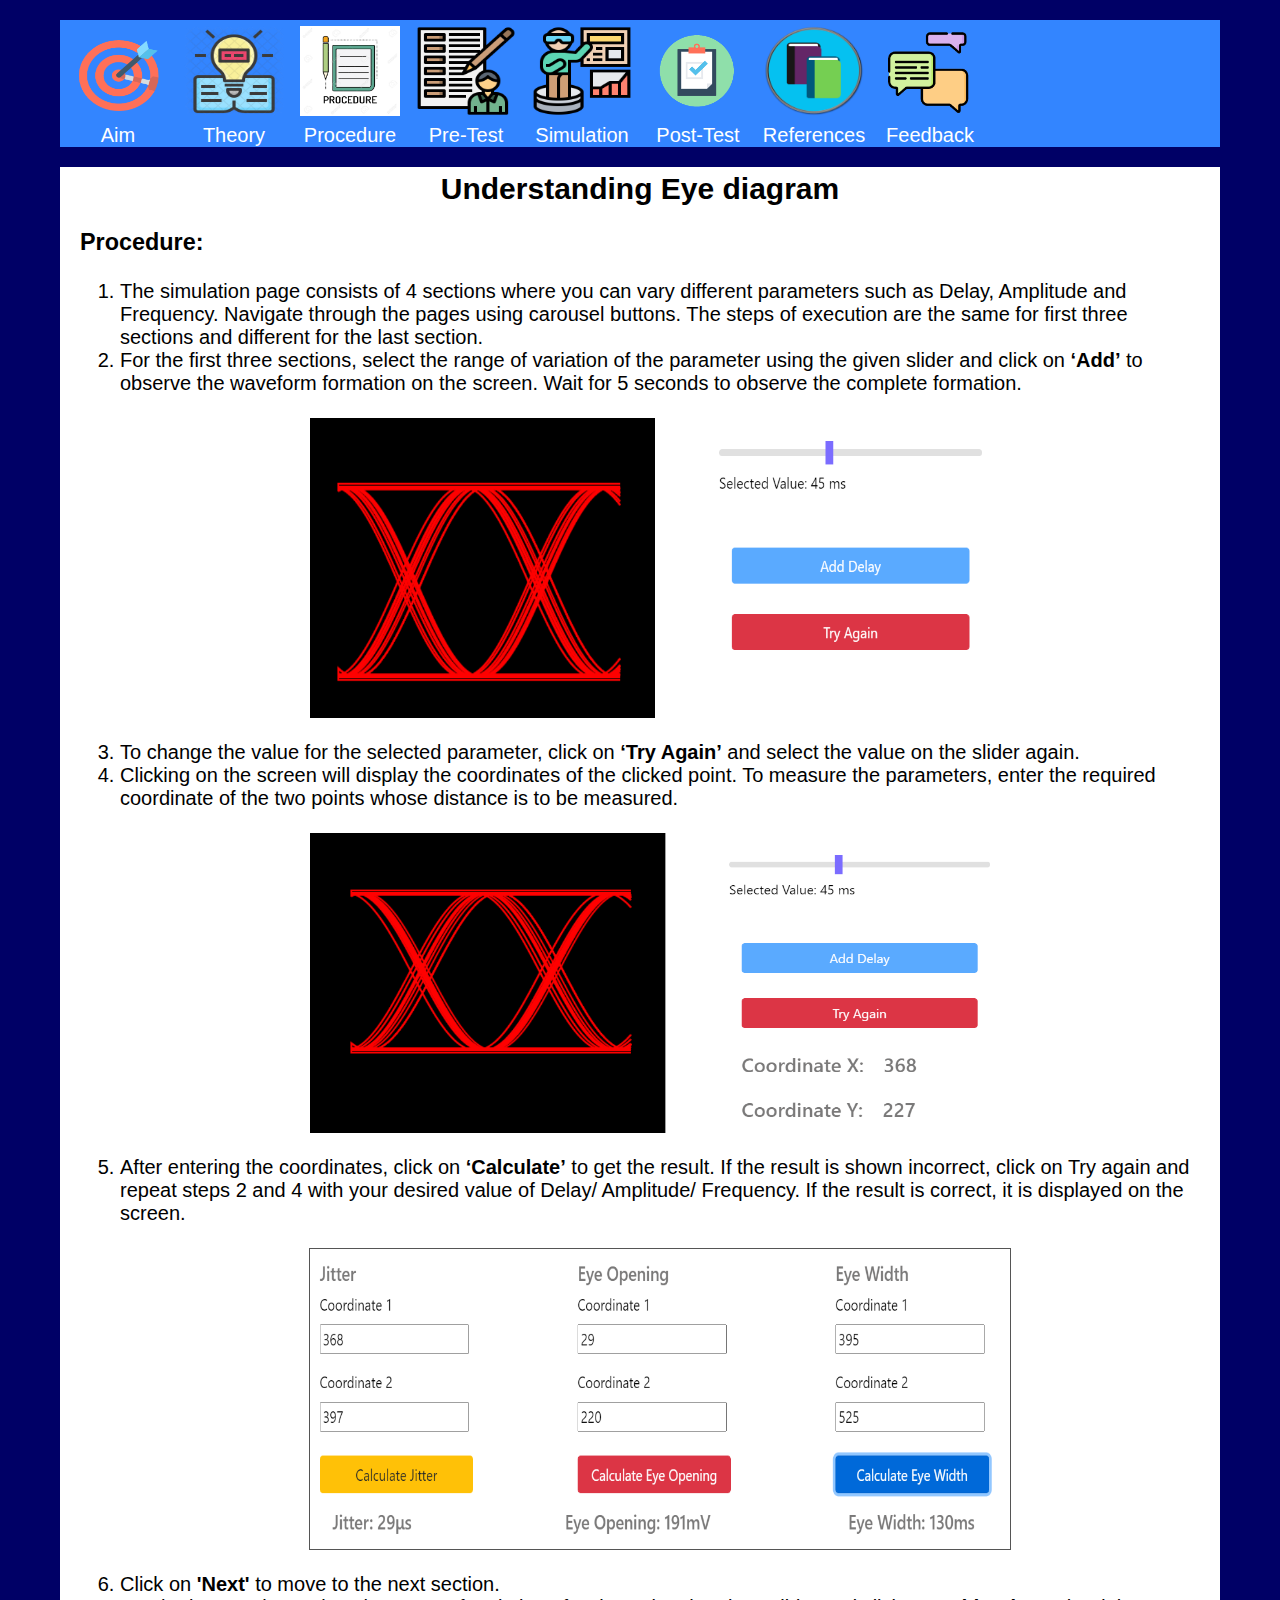
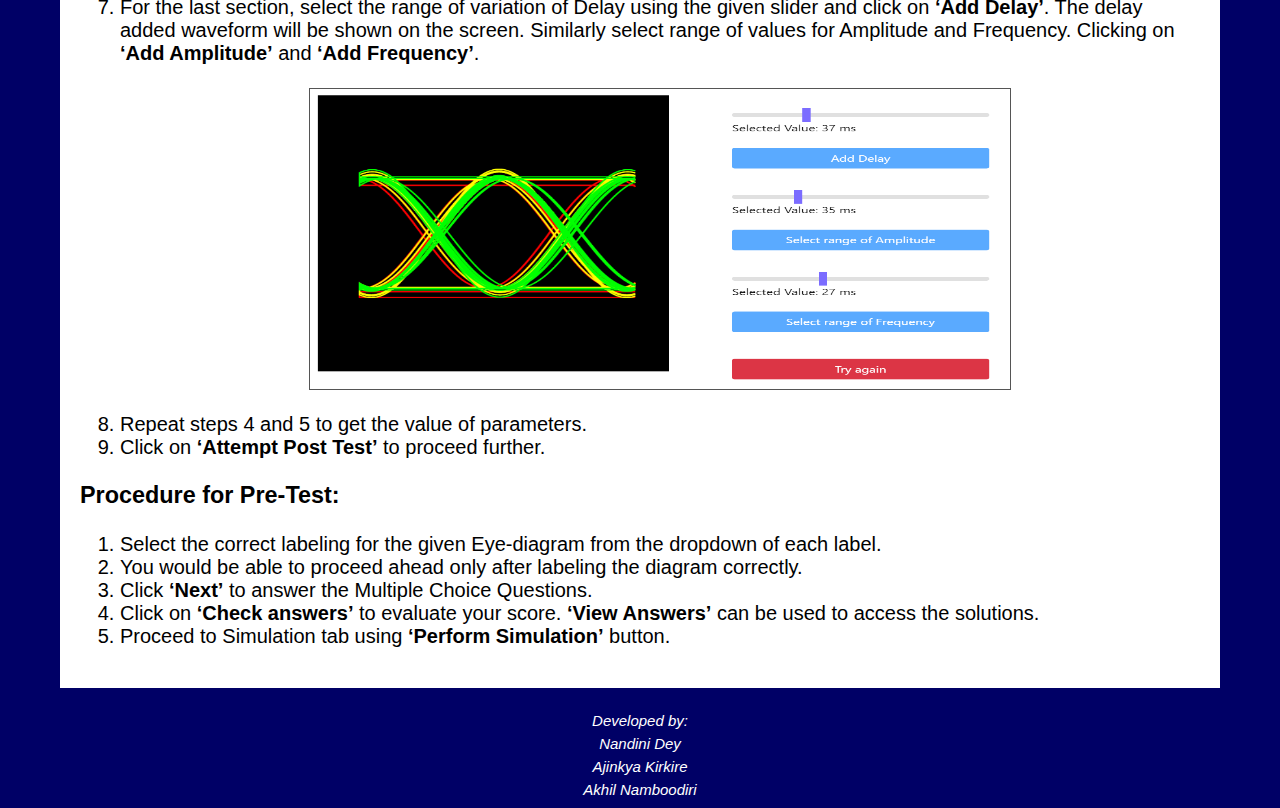
<file: procedure/procedure.html>
<!DOCTYPE html>
<html>
<head>
	<meta charset="utf-8">
    <meta name="viewport" content="width=device-width, initial-scale=1, shrink-to-fit=no">
	<title>Procedure</title>
	<link rel="stylesheet" type="text/css" href="../maincss.css">

</head>
<body bgcolor="#000066">
	<div id="nav-placeholder" style="background-color:white; position:relative; margin-left:auto; margin-right:auto; margin-top:20px;height:100%; width:1160px;margin-bottom: 20px;">
  	<ul>
  	  <li ><a  href="../index.html"><img src="../images/aim.png" alt="Theory" height="90px" width="100px"></a><a  href="../index.html">Aim</a></li>
	  <li ><a  href="../theory_page/theory.html"><img src="../images/theory.png" alt="Theory" height="90px"  width="100px"></a><a  href="../theory_page/theory.html">Theory</a></li>
	  <li><a href="#"><img src="../images/Procedure.png" alt="Theory" height="90px" class="active" width="100px"></a><a href="#">Procedure</a></li>
	  <li><a href="../quiz/index.html"><img src="../images/pre-test.png" alt="Theory" height="90px" width="100px"></a><a href="../quiz/index.html">Pre-Test</a></li>
	  <li><a href="#" onclick="alert('Complete Pre Test to perform Simulation')"><img src="../images/simulation.png" alt="Theory" height="90px" width="100px"></a><a href="#" onclick="alert('Complete Pre Test to perform Simulation')">Simulation</a></li>
	  <li><a href="#" onclick="alert('Complete Simulation to access Post Test')"><img src="../images/post-test.png" alt="Theory" height="90px" width="100px"></a><a href="#" onclick="alert('Complete Simulation to access Post Test')">Post-Test</a></li>
	  <li><a href="../references.html"><img src="../images/references.png" alt="Theory" height="90px" width="100px"></a><a href="../references.html">References</a></li>
    <li><a href="../feedback.html"><img src="../images/feedback.png" alt="Theory" height="90px" width="100px"></a><a href="../feedback.html">Feedback</a></li>
	</ul>
  		
  	</div>

  	<div id="whole_body" style=" background-color:white;position:relative; margin-left:auto; margin-right:auto; margin-top:20px;height:100%; width:1160px;margin-bottom: 20px;padding-bottom: 20px">
	  	<div style="font-size:30px; text-align:center;padding-top: 5px">
    		 <b> Understanding Eye diagram </b>
    	</div>
	    
	<h3 style="display: block; margin-left: 20px;">Procedure:</h3>
	<ol style="display: block; margin-left: 20px; margin-right: 20px">
		<li> The simulation page consists of 4 sections where you can vary different parameters such as Delay, Amplitude and Frequency. Navigate through the pages using carousel buttons. The steps of execution are the same for first three sections and different for the last section.</li>
		<li> For the first three sections, select the range of variation of the parameter using the given slider and click on <b>‘Add’</b> to observe the waveform formation on the screen. Wait for 5 seconds to observe the complete formation.</li><br>
		<img src="p1.png" alt="simulator image" height="300px" width="700px"><br>
		<li>To change the value for the selected parameter, click on <b>‘Try Again’</b> and select the value on the slider again.</li>
		<li>Clicking on the screen will display the coordinates of the clicked point. To measure the parameters, enter the required coordinate of the two points whose distance is to be measured.</li><br>
    <img src="p2.png" alt="simulator image" height="300px" width="700px"><br>
		<li>After entering the coordinates, click on <b>‘Calculate’</b> to get the result. If the result is shown incorrect, click on Try again and repeat steps 2 and 4 with your desired value of Delay/ Amplitude/ Frequency. If the result is correct, it is displayed on the screen.</li><br>
    <img src="p3.png" alt="simulator image" height="300px" width="700px" style="border:1px solid #555;"><br>
		<li>Click on <b>'Next'</b> to move to the next section.</li>
		<li>For the last section, select the range of variation of Delay using the given slider and click on <b>‘Add Delay’</b>. The delay added waveform will be shown on the screen. Similarly select range of values for Amplitude and Frequency. Clicking on <b>‘Add Amplitude’</b> and <b>‘Add Frequency’</b>.</li><br>
		<img src="p4.png" alt="simulator image" height="300px" width="700px" style="border:1px solid #555;"><br>
    <li>Repeat steps 4 and 5 to get the value of parameters.</li>
    <li>Click on <b>‘Attempt Post Test’</b> to proceed further.</li>
	</ol>
	<h3 style="display: block; margin-left: 20px;">Procedure for Pre-Test:</h3>
	<ol style="display: block; margin-left: 20px;margin-right: 20px">
		<li>Select the correct labeling for the given Eye-diagram from the dropdown of each label.</li>
		<li>You would be able to proceed ahead only after labeling the diagram correctly. </li>
		<li>Click <b>‘Next’</b> to answer the Multiple Choice Questions.</li>
    <li>Click on <b>‘Check answers’</b> to evaluate your score. <b>‘View Answers’</b> can be used to access the solutions.</li>
    <li>Proceed to Simulation tab using <b>‘Perform Simulation’</b> button.</li>
	</ol>

	</div>
	<div style="text-align: center">
		<i style="color:white; font-size:15px; align-content: center;">Developed by:</i><br>
		<i><a href="https://www.linkedin.com/in/nandini-dey-ba9392195/" style="color:white; font-size:15px; align-content: center; text-decoration:none"> Nandini Dey</i></a><br>
		<i><a href="www.linkedin.com/in/ajinkya-kirkire" style="color:white; font-size:15px; align-content: center; text-decoration:none"> Ajinkya Kirkire</i></a><br>
		<i><a href="https://www.linkedin.com/in/akhil-namboodiri-79b6a7182/" style="color:white; font-size:15px; align-content: center; text-decoration:none"> Akhil Namboodiri</i></a><br>
	</div>
</body>
</html>
</file>
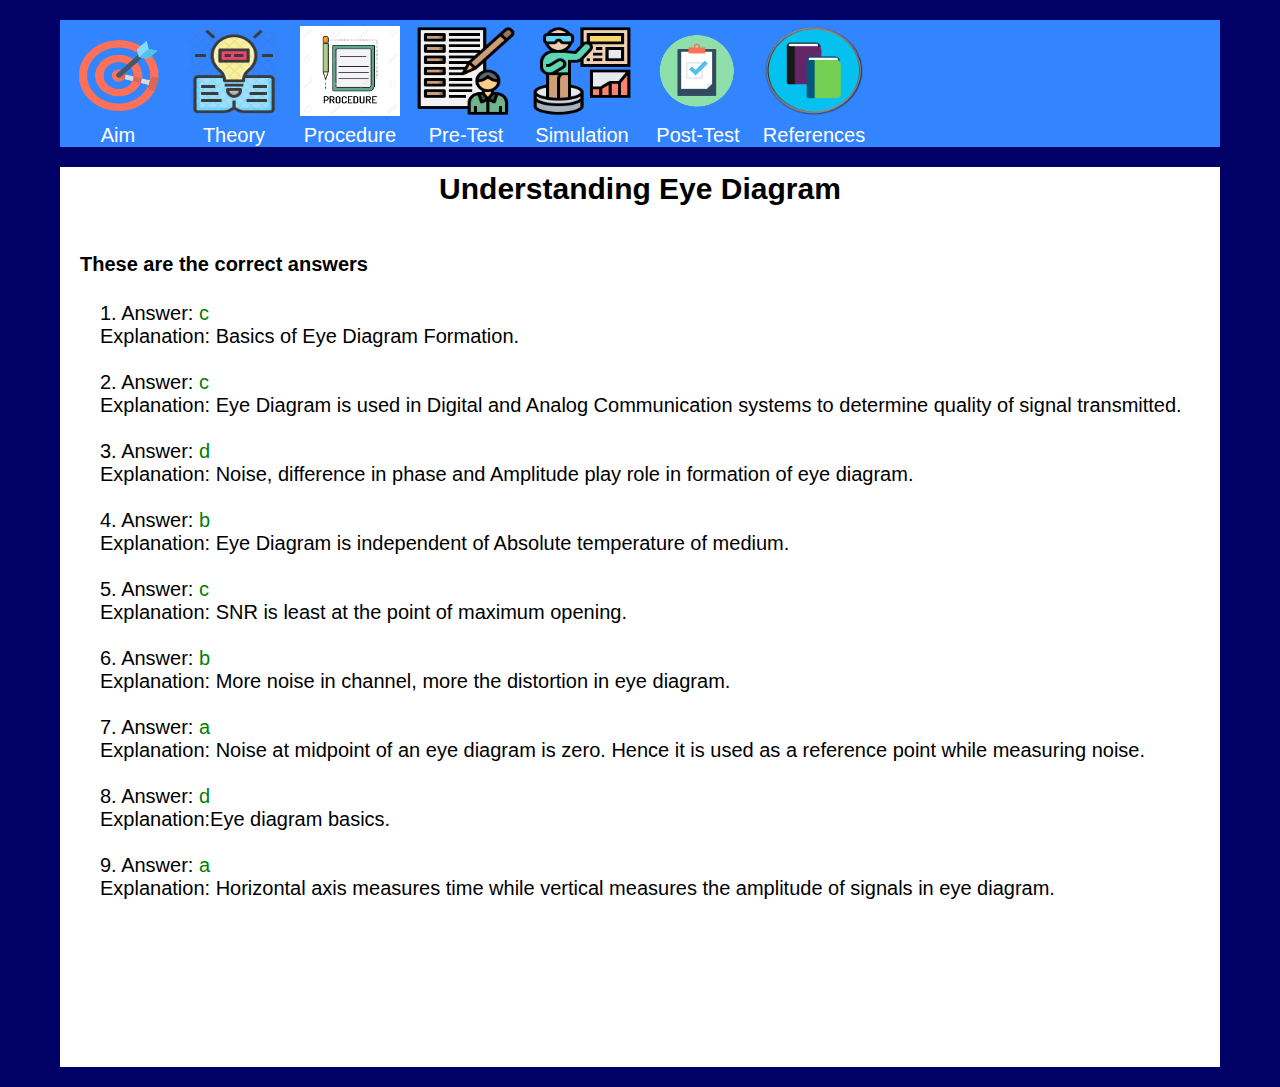
<file: quiz/answers.html>
<!DOCTYPE html>
<html>
<head>
	<title>Answers</title>
	<link rel="stylesheet" type="text/css" href="style.css">
	<link rel="stylesheet" type="text/css" href="../maincss.css">
	<meta charset="utf-8">
</head>
<body bgcolor="#000066">

	<div id="nav-placeholder" style="background-color:white;position:relative; margin-left:auto; margin-right:auto; margin-top:20px;height:100%; width:1160px;margin-bottom: 20px">
  	<ul>
  	  <li ><img src="../images/aim.png" alt="Theory" height="90px" class="active" width="100px"><a  href="../index.html">Aim</a></li>
	  <li ><img src="../images/theory.png" alt="Theory" height="90px"  width="100px"><a  href="../theory_page/theory.html">Theory</a></li>
	  <li><img src="../images/Procedure.png" alt="Theory" height="90px" width="100px"><a href="../procedure/procedure.html">Procedure</a></li>
	  <li><img src="../images/pre-test.png" alt="Theory" height="90px" width="100px"><a href="../quiz/index.html">Pre-Test</a></li>
	  <li><img src="../images/simulation.png" alt="Theory" height="90px" width="100px"><a href="../simulator/sine.html">Simulation</a></li>
	  <li><img src="../images/post-test.png" alt="Theory" height="90px" width="100px"><a href="../quiz/postTest.html">Post-Test</a></li>
	  <li><img src="../images/references.png" alt="Theory" height="90px" width="100px"><a href="../references.html">References</a></li>
	</ul>
  		
  	</div>

	<div id="whole_body" style=" background-color:white;position:relative; margin-left:auto; margin-right:auto; margin-top:20px;height:900px; width:1160px;margin-bottom: 20px">
		<div style="font-size:30px; text-align:center;padding-top: 5px">
    		<b> Understanding Eye Diagram </b>
    	</div>
	<h4 style="position: relative;top: 20px;left: 20px">
		These are the correct answers
	</h4>
	<P style="position: relative;top: 20px;left: 20px;right: 20px">
		1. Answer: <span style="color:green">c</span><br>
		Explanation: Basics of Eye Diagram Formation.<br>
        <br>
		2. Answer: <span style="color:green">c</span><br>
		Explanation: Eye Diagram is used in Digital and Analog Communication systems to determine quality of signal transmitted.<br>
        <br>
		3. Answer: <span style="color:green">d</span><br>
		Explanation: Noise, difference in phase and Amplitude play role in formation of eye diagram.<br>
        <br>
		4. Answer: <span style="color:green">b</span><br>
		Explanation: Eye Diagram is independent of Absolute temperature of medium.<br><br>
		5. Answer: <span style="color:green">c</span><br>
		Explanation: SNR is least at the point of maximum opening.<br><br>
		6. Answer: <span style="color:green">b</span><br>
		Explanation: More noise in channel, more the distortion in eye diagram.<br><br>
		7. Answer: <span style="color:green">a</span><br>
		Explanation: Noise at midpoint of an eye diagram is zero. Hence it is used as a reference point while measuring noise.<br><br>
	<!--	8. Answer: b<br>
		Explanation: Generation of eye diagram is done in an oscilloscope using sawtooth waves.<br> -->
		8. Answer: <span style="color:green">d</span><br>
		Explanation:Eye diagram basics.<br><br>
		9. Answer: <span style="color:green">a</span><br>
		Explanation: Horizontal axis measures time while vertical measures the amplitude of signals in eye diagram.<br><br>
	</P>
</div>

</body>
</html>
</file>
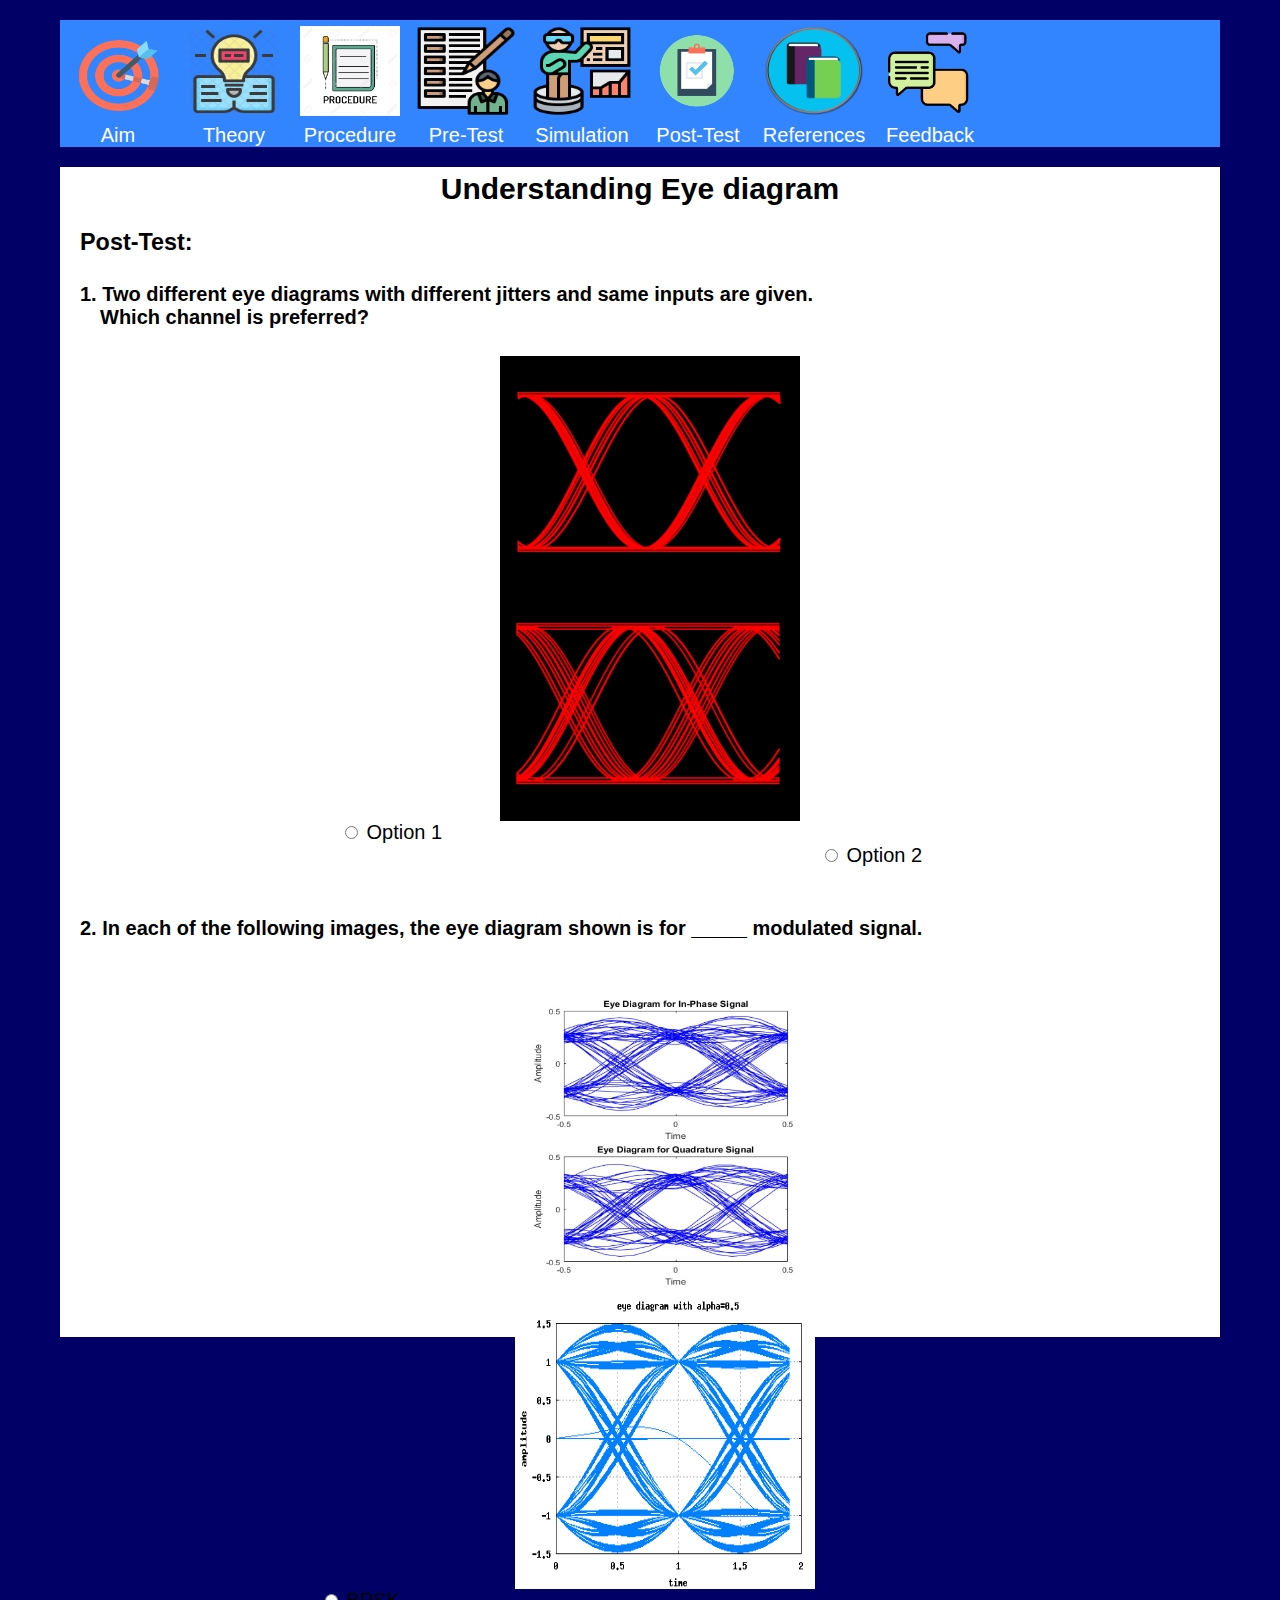
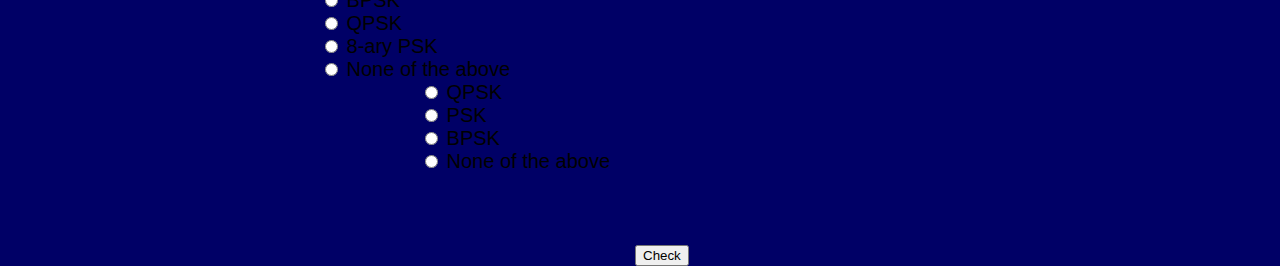
<file: quiz/postTest.html>
<!DOCTYPE html>
<html>

<head>
	<meta charset="utf-8">
	<meta name="viewport" content="width=device-width, initial-scale=1, shrink-to-fit=no">
	<title>Post-Test</title>
	<link rel="stylesheet" type="text/css" href="../maincss.css">
    <link rel="stylesheet" type="text/css" href="style.css">
  <!-- Bootstrap CSS -->
	<link rel="stylesheet" href="https://stackpath.bootstrapcdn.com/bootstrap/4.5.0/css/bootstrap.min.css" integrity="sha384-9aIt2nRpC12Uk9gS9baDl411NQApFmC26EwAOH8WgZl5MYYxFfc+NcPb1dKGj7Sk"
	 crossorigin="anonymous">
</head>

<body bgcolor="#000066">
	<div id="nav-placeholder" style="background-color:white; position:relative; margin-left:auto; margin-right:auto; margin-top:20px;height:100%; width:1160px;margin-bottom: 20px">
		<ul>
			<li><a href="../index.html"><img src="../images/aim.png" alt="Theory" height="90px" class="active" width="100px"></a><a  href="../index.html">Aim</a></li>
	  <li ><a  href="../theory_page/theory.html"><img src="../images/theory.png" alt="Theory" height="90px"  width="100px"></a><a  href="../theory_page/theory.html">Theory</a></li>
	  <li><a href="../procedure/procedure.html"><img src="../images/Procedure.png" alt="Theory" height="90px" width="100px"></a><a href="../procedure/procedure.html">Procedure</a></li>
	  <li><a href="../quiz/index.html"><img src="../images/pre-test.png" alt="Theory" height="90px" width="100px"></a><a href="../quiz/index.html">Pre-Test</a></li>
	  <li><a href="../simulator/simulation.html"><img src="../images/simulation.png" alt="Theory" height="90px" width="100px"></a><a href="../simulator/sine.html">Simulation</a></li>
	  <li><a href="postTest.html"><img src="../images/post-test.png" alt="Theory" height="90px" width="100px"></a><a href="#">Post-Test</a></li>
	  <li><a href="../references.html"><img src="../images/references.png" alt="Theory" height="90px" width="100px"></a><a href="../references.html">References</a></li>
    <li><a href="../feedback.html"><img src="../images/feedback.png" alt="Theory" height="90px" width="100px"></a><a href="../feedback.html">Feedback</a></li>
	</ul>
  		
  	</div>

  	<div id="whole_body" style=" background-color:white;position:relative; margin-left:auto; margin-right:auto; margin-top:20px;height:1170px; width:1160px;margin-bottom: 20px">
	  	<div style="font-size:30px; text-align:center;padding-top: 5px">
    		<b> Understanding Eye diagram </b>
    	</div>
	    
        <h3 style="display: block; margin-left: 20px;">Post-Test:</h3>
        <div class="row" style="margin-left:20px">
            <h4>1. Two different eye diagrams with different jitters and same inputs are given.<br><span style="margin-left:20px">Which channel is preferred?</span></h4>
        </div>   
        <div class="row" style="margin-left:20px">
            <div class="col-md-6">
                <img src="./images/option1.PNG" style="width : 300px;">
            </div>
            <div class="col-md-6">
                <img src="./images/option2.PNG" style="width : 300px;">
            </div>
        </div>
        <div class="row" style="margin-left:280px">
            <div class="form-check">
                <label class="form-check-label">
                    <input type="radio" class="form-check-input" name="optradioq1" id="option1q1" value="1"> Option 1
                </label>
            </div>
            <div class="form-check" style="margin-left:480px !important;">
                <label class="form-check-label">
                    <input type="radio" class="form-check-input" name="optradioq1" id="option2q1" value="2"> Option 2
                </label>
            </div>
        </div>
        <div class="row" style="margin-left:20px;margin-top:50px;">
            <h4>2. In each of the following images, the eye diagram shown is for _____ modulated signal.<br><span style="margin-left:20px"></span></h4>
        </div>   
        <div class="row" style="margin-left:50px">
            <div class="col-md-6">
                <img src="./images/QPSK.PNG" style="width : 300px; height: 300px;">
            </div>
            <div class="col-md-6">
                <img src="./images/BPSK.PNG" style="width : 300px; height: 300px;">
            </div>
        </div>
        <div class="row" style="margin-left:260px">
            <div class="col-md-6">
                <div class="form-check">
                    <label class="form-check-label">
                        <input type="radio" class="form-check-input" name="optradioq2a" id="option1q2a" value="a1"> BPSK
                    </label>
                </div>
                <div class="form-check">
                    <label class="form-check-label">
                        <input type="radio" class="form-check-input" name="optradioq2a" id="option2q2a" value="a2"> QPSK
                    </label>
                </div>
                <div class="form-check">
                    <label class="form-check-label">
                        <input type="radio" class="form-check-input" name="optradioq2a" id="option3q2a" value="a3"> 8-ary PSK
                    </label>
                </div>
                <div class="form-check">
                    <label class="form-check-label">
                        <input type="radio" class="form-check-input" name="optradioq2a" id="option4q2a" value="a4"> None of the above
                    </label>
                </div>
            </div>
            <div class="col-md-6">
                <div class="form-check" style="margin-left:100px !important;">
                    <label class="form-check-label">
                        <input type="radio" class="form-check-input" name="optradioq2b" id="option1q2b"> QPSK
                    </label>
                </div>
                <div class="form-check" style="margin-left:100px !important;">
                    <label class="form-check-label">
                        <input type="radio" class="form-check-input" name="optradioq2b" id="option2q2b"> PSK
                    </label>
                </div>
                <div class="form-check" style="margin-left:100px !important;">
                    <label class="form-check-label">
                        <input type="radio" class="form-check-input" name="optradioq2b" id="option3q2b"> BPSK
                    </label>
                </div>
                <div class="form-check" style="margin-left:100px !important;">
                    <label class="form-check-label">
                        <input type="radio" class="form-check-input" name="optradioq2b" id="option4q2b"> None of the above
                    </label>
                </div>
            </div><br><br><br>
            <button type="button" class="btn btn-primary" style="margin-left: 35%;" onclick="checkPostTest()">Check</button>
        </div>
    </div>

    <div style="text-align: center">
		<i style="color:white; font-size:15px; align-content: center;">Developed by:</i><br>
		<i><a href="https://www.linkedin.com/in/nandini-dey-ba9392195/" style="color:white; font-size:15px; align-content: center; text-decoration:none"> Nandini Dey</i></a><br>
		<i><a href="www.linkedin.com/in/ajinkya-kirkire" style="color:white; font-size:15px; align-content: center; text-decoration:none"> Ajinkya Kirkire</i></a><br>
		<i><a href="https://www.linkedin.com/in/akhil-namboodiri-79b6a7182/" style="color:white; font-size:15px; align-content: center; text-decoration:none"> Akhil Namboodiri</i></a><br>
	</div>

    <script src="main.js"></script>
</body>
</html>
</file>
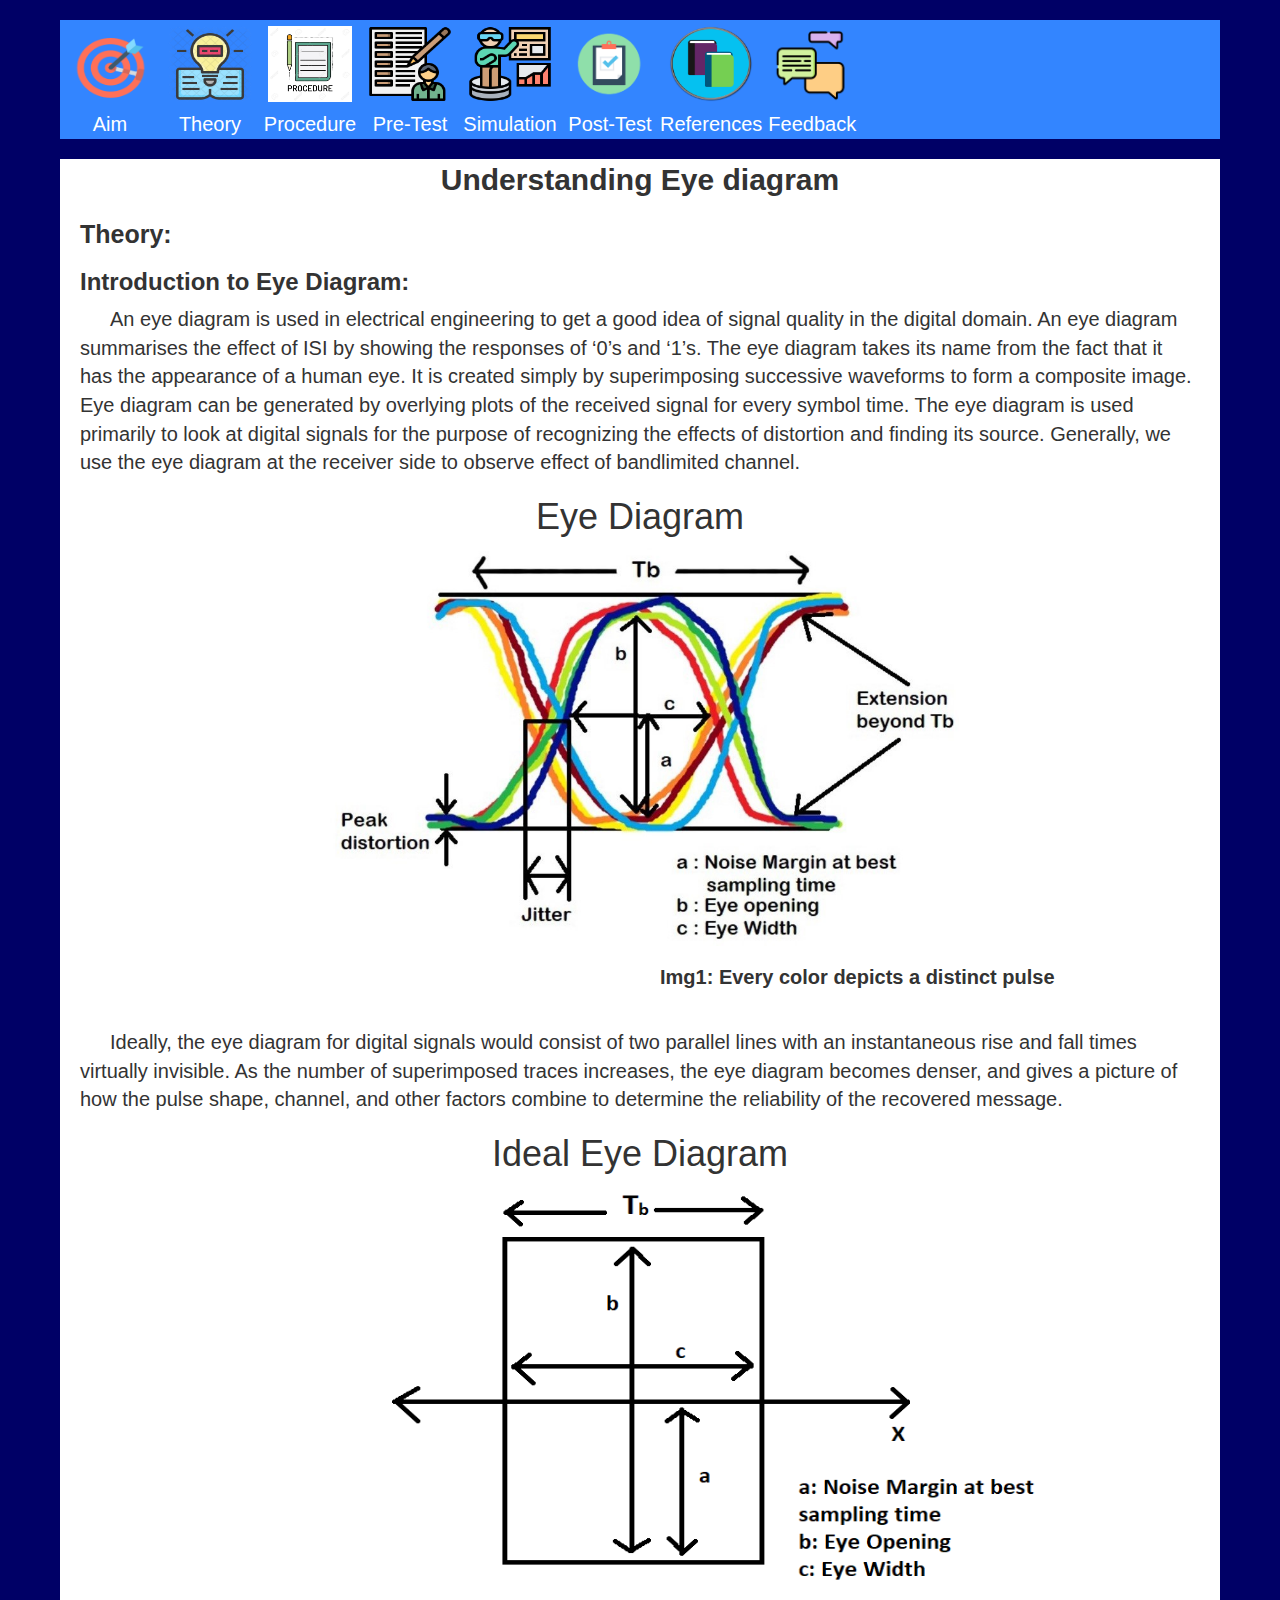
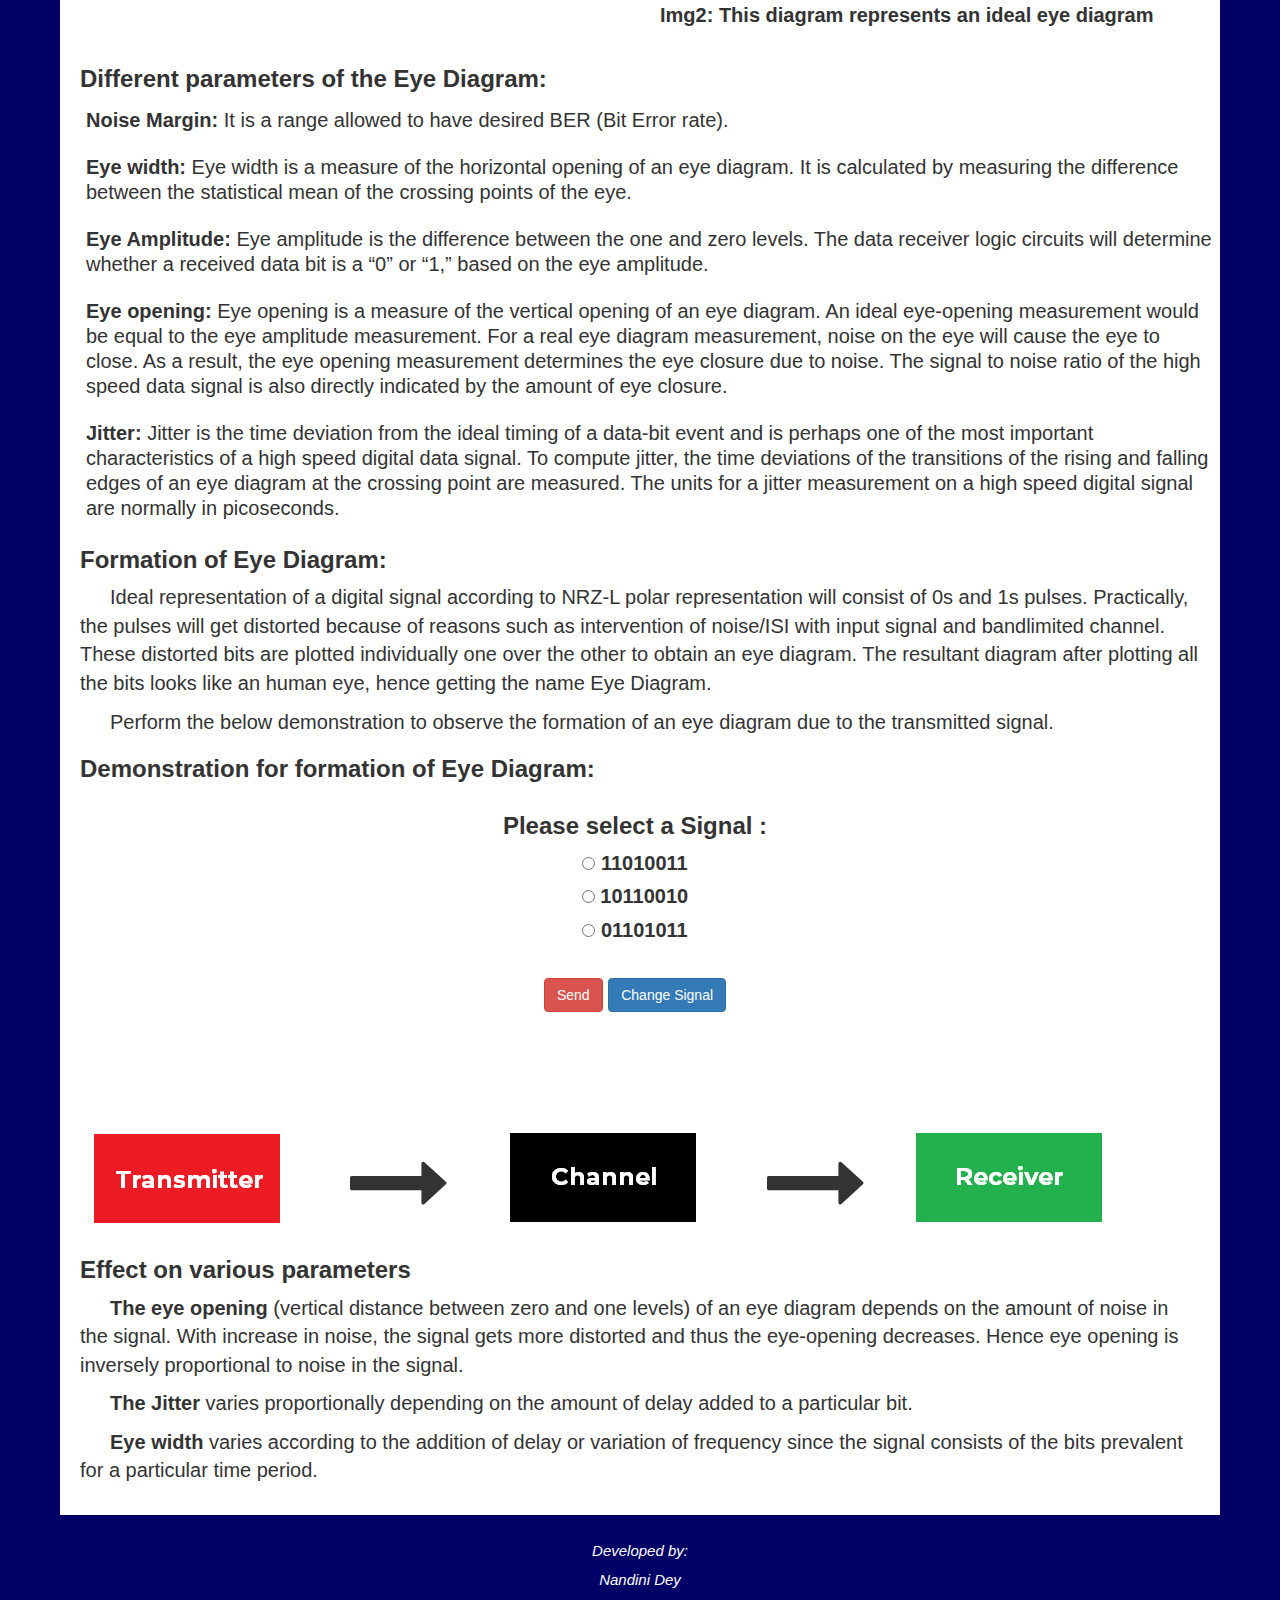
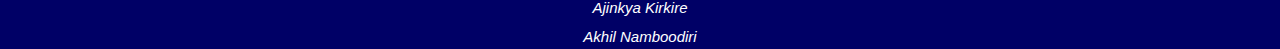
<file: theory_page/theory.html>
<!DOCTYPE html>
<html lang="en">
  <head>
    <meta charset="utf-8">
    <meta name="viewport" content="width=device-width, initial-scale=1, shrink-to-fit=no">
    <link rel="stylesheet" href="https://maxcdn.bootstrapcdn.com/bootstrap/3.4.1/css/bootstrap.min.css">
	<link rel="stylesheet" href="https://cdnjs.cloudflare.com/ajax/libs/font-awesome/4.7.0/css/font-awesome.min.css">
	<link rel="stylesheet" type="text/css" href="../maincss.css">
    <link rel="stylesheet" type="text/css" href="style.css">
    <title>Theory</title>
  </head>
  <body bgcolor="#000066">

  	<div id="nav-placeholder" style="background-color:white;position:relative; margin-left:auto; margin-right:auto; margin-top:20px;height:100%; width:1160px;margin-bottom: 20px">
  	<ul>
  	  <li ><a  href="../index.html"><img src="../images/aim.png" alt="Theory" height="90px" class="active" width="100px"></a><a  href="../index.html">Aim</a></li>
	  <li ><a  href="../theory_page/theory.html"><img src="../images/theory.png" alt="Theory" height="90px"  width="100px"></a><a  href="#">Theory</a></li>
	  <li><a href="../procedure/procedure.html"><img src="../images/Procedure.png" alt="Theory" height="90px" width="100px"></a><a href="../procedure/procedure.html">Procedure</a></li>
	  <li><a href="../quiz/index.html"><img src="../images/pre-test.png" alt="Theory" height="90px" width="100px"></a><a href="../quiz/index.html">Pre-Test</a></li>
	  <li><a href="#" onclick="alert('Complete Pre Test to perform Simulation')"><img src="../images/simulation.png" alt="Theory" height="90px" width="100px"></a><a href="#" onclick="alert('Complete Pre Test to perform Simulation')">Simulation</a></li>
	  <li><a href="#" onclick="alert('Complete Simulation to access Post Test')"><img src="../images/post-test.png" alt="Theory" height="90px" width="100px"></a><a href="#" onclick="alert('Complete Simulation to access Post Test')">Post-Test</a></li>
	  <li><a href="../references.html"><img src="../images/references.png" alt="Theory" height="90px" width="100px"></a><a href="../references.html">References</a></li>
    <li><a href="../feedback.html"><img src="../images/feedback.png" alt="Theory" height="90px" width="100px"></a><a href="../feedback.html">Feedback</a></li>
	</ul>
  		
  	</div>
  		

  	<div id="whole_body" style=" background-color:white;position:relative; margin-left:auto; margin-right:auto;height:100%; width:1160px;margin-bottom: 20px;padding-bottom: 20px">
    <div style="font-size:30px; text-align:center;">
        <b> Understanding Eye diagram </b>
    </div>
    <h3 style="display: block; margin-left: 20px; font-size:25px;"><b>Theory:</b></h3>
    <h3 style="display: block; margin-left: 20px;"><b>Introduction to Eye Diagram:</b> </h3>
    <p style="margin-left: 20px;">An eye diagram is used in electrical engineering to get a good idea of signal quality in the digital domain. An eye diagram summarises the effect of ISI by showing the responses of ‘0’s and ‘1’s. The eye diagram takes its name from the fact that it has the appearance of a human eye. It is created simply by superimposing successive waveforms to form a composite image. Eye diagram can be generated by overlying plots of the received signal for every symbol time. The eye diagram is used primarily to look at digital signals for the purpose of recognizing the effects of distortion and finding its source. Generally, we use the eye diagram at the receiver side to observe effect of bandlimited channel.</p>
    <center><b><h1>Eye Diagram</h1></b></center>
    <img src="eye_diag.jpg" style="width: 650px; height: 400px"></img>
    <b><h3 class="imagecaption" style="margin-bottom:40px; ">Img1: Every color depicts a distinct pulse</h3></b>
<p style="margin-left: 20px;">Ideally, the eye diagram for digital signals would consist of two parallel lines with an instantaneous rise and fall times virtually invisible. As the number of superimposed traces increases, the eye diagram becomes denser, and gives a picture of how the pulse shape, channel, and other factors combine to determine the reliability of the recovered message.
</p>
    <center><b><h1>Ideal Eye Diagram</h1></b></center>
    <img src="images/Ideal_EyeDiagram.PNG" style="width: 650px; height: 400px; margin-right: 180px"></img>
    <b><h3 class="imagecaption" style="margin-bottom:40px; ">Img2: This diagram represents an ideal eye diagram</h3></b>
    <h3 style="display: block; margin-left: 20px;"><b>Different parameters of the Eye Diagram:</b> </h3>
        <h4 style="display: block; margin-left: 20px;"><b>Noise Margin:</b> It is a range allowed to have desired BER (Bit Error rate).</h4>
        <h4 style="display: block; margin-left: 20px;"><b>Eye width:</b> Eye width is a measure of the horizontal opening of an eye diagram. It is calculated by measuring the difference between the statistical mean of the crossing points of the eye.</h4>
        <h4 style="display: block; margin-left: 20px;"><b>Eye Amplitude:</b> Eye amplitude is the difference between the one and zero levels. The data receiver logic circuits will determine whether a received data bit is a “0” or “1,” based on the eye amplitude.</h4>
        <h4 style="display: block; margin-left: 20px;"><b>Eye opening:</b> Eye opening is a measure of the vertical opening of an eye diagram. An ideal eye-opening measurement would be equal to the eye amplitude measurement. For a real eye diagram measurement, noise on the eye will cause the eye to close. As a result, the eye opening measurement determines the eye closure due to noise. The signal to noise ratio of the high speed data signal is also directly indicated by the amount of eye closure.</h4>
        <h4 style="display: block; margin-left: 20px;"><b>Jitter:</b> Jitter is the time deviation from the ideal timing of a data-bit event and is perhaps one of the most important characteristics of a high speed digital data signal. To compute jitter, the time deviations of the transitions of the rising and falling edges of an eye diagram at the crossing point are measured. The units for a jitter measurement on a high speed digital signal are normally in picoseconds.</h4>
        

    <h3 style="display: block; margin-left: 20px;"><b >Formation of Eye Diagram:</b></h3>
    <p style="margin-left: 20px;">
      Ideal representation of a digital signal according to NRZ-L polar representation will consist of 0s and 1s pulses. Practically, the pulses will get distorted because of reasons such as intervention of noise/ISI with input signal and bandlimited channel. These distorted bits are plotted individually one over the other to obtain an eye diagram. The resultant diagram after plotting all the bits looks like an human eye, hence getting the name Eye Diagram. 
    </p>
   <p style="display: block; margin-right: 20px">Perform the below demonstration to observe the formation of an eye diagram due to the transmitted signal.</p>

    <h3 style="display: block; margin-left: 20px;"><b>Demonstration for formation of Eye Diagram:</b></h3>
	<div>
        <div class="row">
            <div class="col-12 signal_check text-center">
                <form id="mainForm" name="mainForm">
                    <h3><b>Please select a Signal :</b></h3>
                    <input type="radio" id="1" name="signal" value="1">
                    <label for="1" class="radios">11010011</label><br>
                    <input type="radio" id="2" name="signal" value="2">
                    <label for="2" class="radios">10110010</label><br>
                    <input type="radio" id="3" name="signal" value="3">
                    <label for="3" class="radios">01101011</label><br><br>
                    <button id="send" class="send__btn btn btn-danger" onclick="displayItems(); return false;">Send</button>
                    <button class="remove__btn btn btn-primary" onclick="removeItems(); return false;">Change Signal</button>
                </form>
                <span id="result"></span>
            </div>
        </div>
        <div class="row mt-3" style="margin-bottom:11rem">
            <div class="col-md-3">
            <div class="wrap1"></div>
            </div>
            <div class="col-md-3" >
                <div class="wrap2"></div>
            </div>
            <div class="col-md-3">
                <div class="wrap3"></div>
            </div>
        </div>
		    <div class="row">
            <div class="col-md-3 card">
                <img src="images/transmitter.PNG" class="img-responsive trans">
            </div> 
            <div class="col-md-1 arrow" style="margin-top:1rem">
                <i class="fa fa-long-arrow-right" style="font-size:10rem"></i>
            </div>
            <div class="col-md-3 card" style="margin-left:3rem">
                <img src="images/channel.PNG" class="img-responsive trans" >
            </div> 
            <div class="col-md-1 arrow" style="margin-top:1rem; margin-right:1rem;">
                <i class="fa fa-long-arrow-right" style="font-size:10rem"></i>
            </div>
            <div class="col-md-3 card" style="margin-left:1rem">
                <img src="images/receiver.PNG" class="img-responsive trans" id="receiver">
            </div>
            <div class="col-md-1 "></div> 
        </div>

    </div>
  	<h3 style="display: block; margin-left: 20px;"><b>Effect on various parameters</b></h3>
    <p><b>The eye opening</b> (vertical distance between zero and one levels) of an eye diagram depends on the amount of noise in the signal. With increase in noise, the signal gets more distorted and thus the eye-opening decreases. Hence eye opening is inversely proportional to noise in the signal.</p>
	
    <p><b>The Jitter</b> varies proportionally depending on the amount of delay added to a particular bit.</p>

   
   
    <p><b>Eye width</b> varies according to the addition of delay or variation of frequency since the signal consists of the bits prevalent for a particular time period. </p>
	</div>
    <div style="text-align: center">
		<i style="color:white; font-size:15px; align-content: center;">Developed by:</i><br>
		<i><a href="https://www.linkedin.com/in/nandini-dey-ba9392195/" style="color:white; font-size:15px; align-content: center; text-decoration:none"> Nandini Dey</i></a><br>
		<i><a href="www.linkedin.com/in/ajinkya-kirkire" style="color:white; font-size:15px; align-content: center; text-decoration:none"> Ajinkya Kirkire</i></a><br>
		<i><a href="https://www.linkedin.com/in/akhil-namboodiri-79b6a7182/" style="color:white; font-size:15px; align-content: center; text-decoration:none"> Akhil Namboodiri</i></a><br>
	</div>
    <script src="page1.js"></script>
	<script src="https://ajax.googleapis.com/ajax/libs/jquery/3.5.1/jquery.min.js"></script>
    
  </body>
</html>
</file>
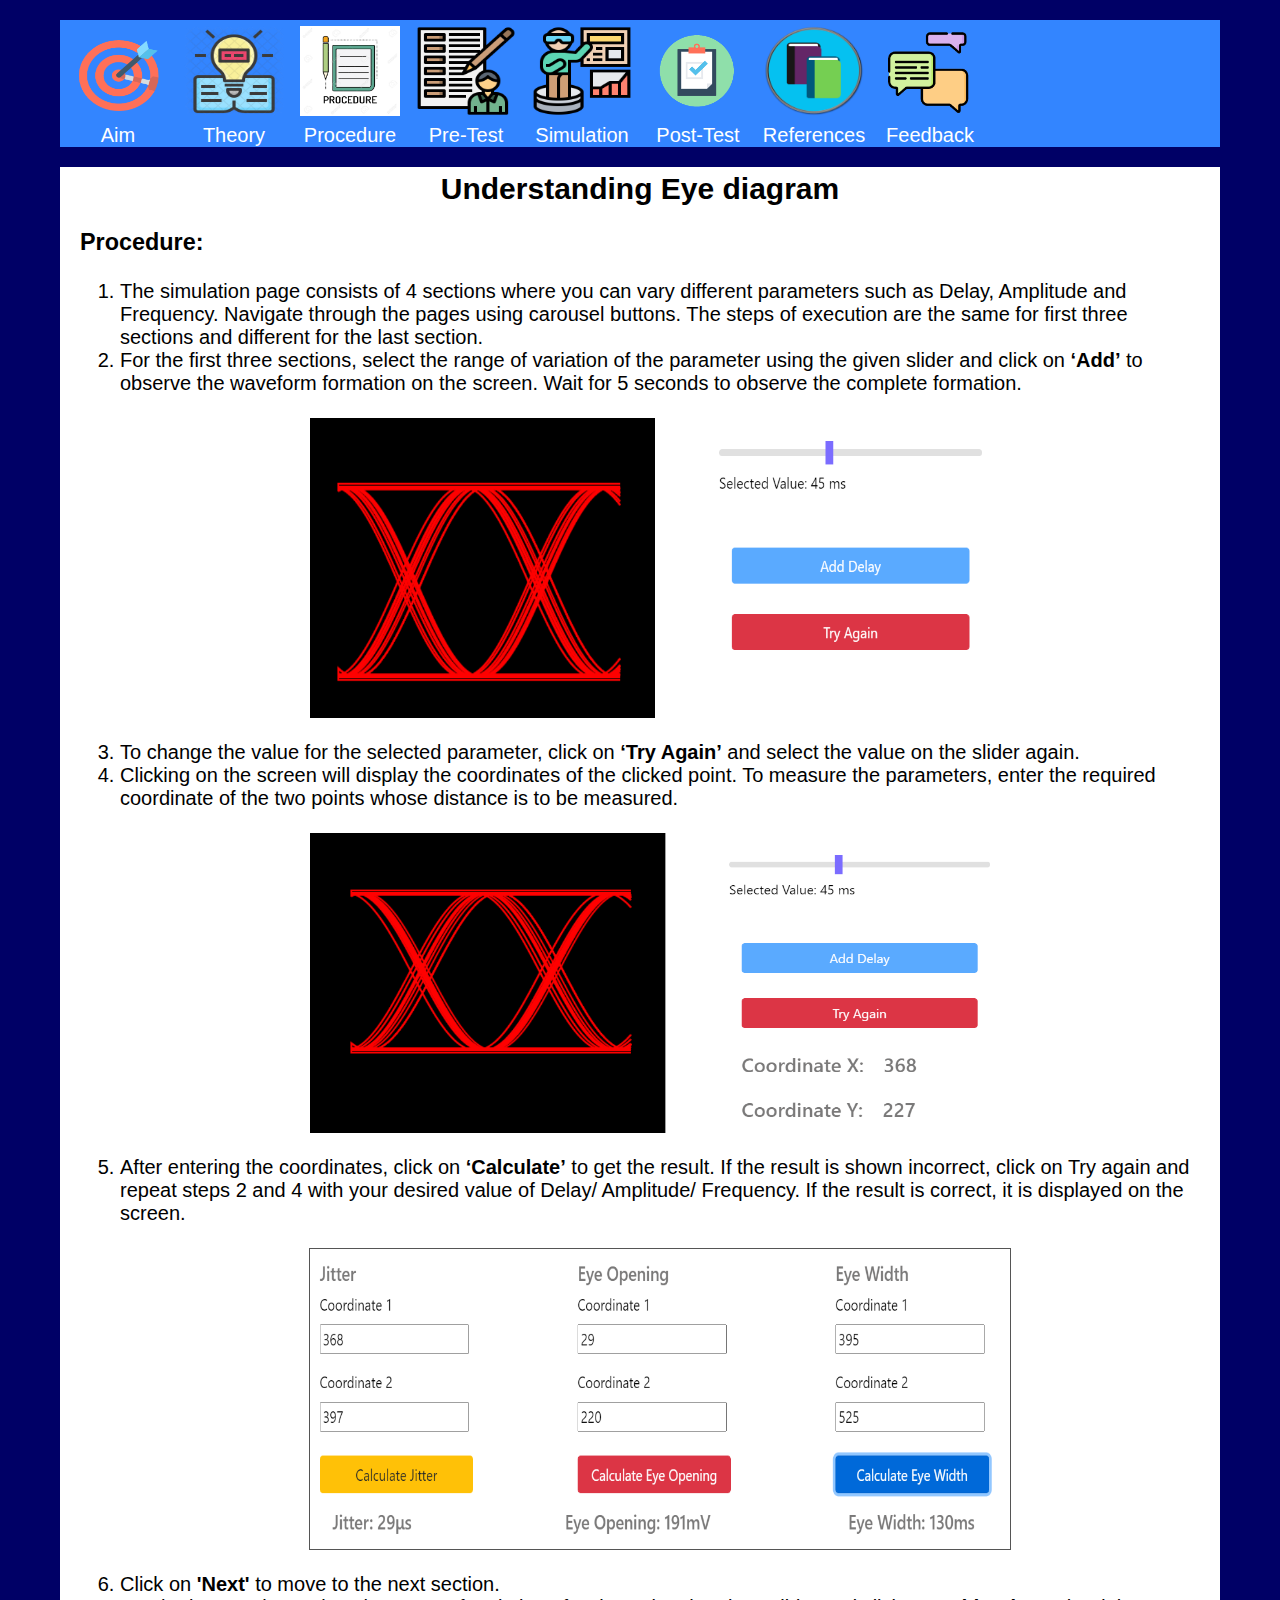
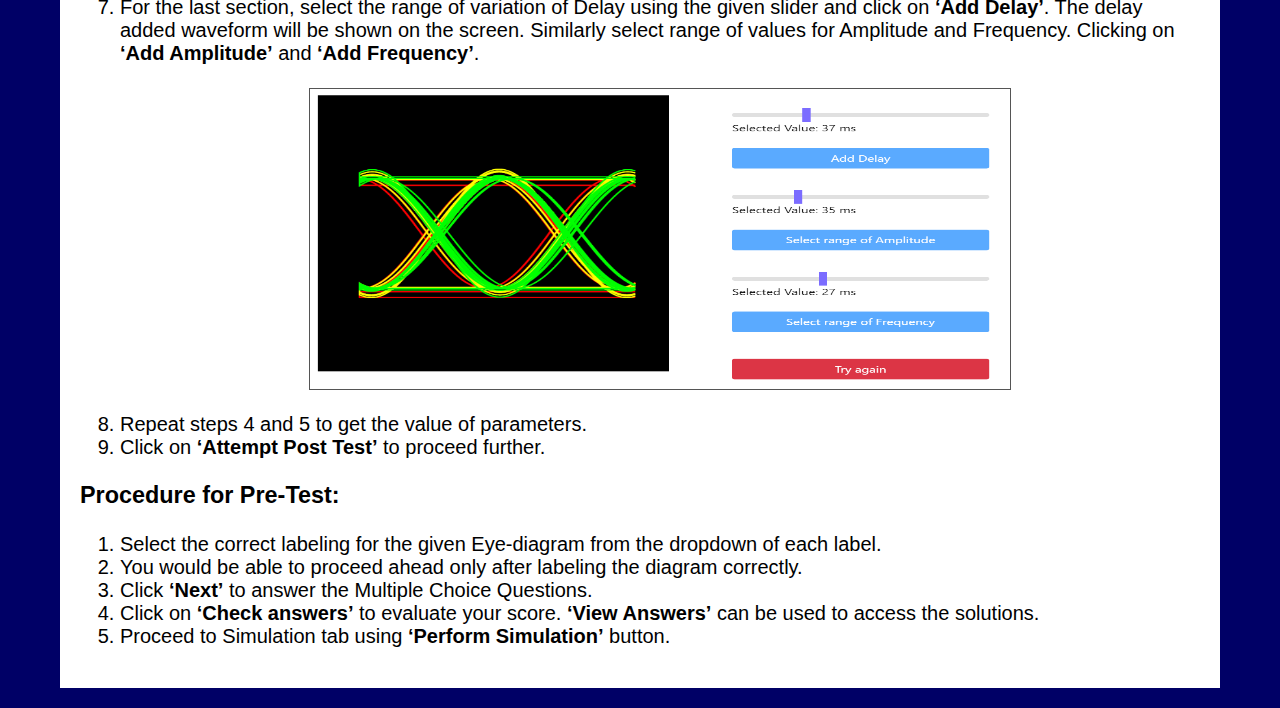
<file: kjsce-vlabeyediagram/procedure/procedure.html>
<!DOCTYPE html>
<html>
<head>
	<meta charset="utf-8">
    <meta name="viewport" content="width=device-width, initial-scale=1, shrink-to-fit=no">
	<title>Procedure</title>
	<link rel="stylesheet" type="text/css" href="../maincss.css">

</head>
<body bgcolor="#000066">
	<div id="nav-placeholder" style="background-color:white; position:relative; margin-left:auto; margin-right:auto; margin-top:20px;height:100%; width:1160px;margin-bottom: 20px;">
  	<ul>
  	  <li ><a  href="../index.html"><img src="../images/aim.png" alt="Theory" height="90px" width="100px"></a><a  href="../index.html">Aim</a></li>
	  <li ><a  href="../theory_page/theory.html"><img src="../images/theory.png" alt="Theory" height="90px"  width="100px"></a><a  href="../theory_page/theory.html">Theory</a></li>
	  <li><a href="#"><img src="../images/Procedure.png" alt="Theory" height="90px" class="active" width="100px"></a><a href="#">Procedure</a></li>
	  <li><a href="../quiz/index.html"><img src="../images/pre-test.png" alt="Theory" height="90px" width="100px"></a><a href="../quiz/index.html">Pre-Test</a></li>
	  <li><a href="#" onclick="alert('Complete Pre Test to perform Simulation')"><img src="../images/simulation.png" alt="Theory" height="90px" width="100px"></a><a href="#" onclick="alert('Complete Pre Test to perform Simulation')">Simulation</a></li>
	  <li><a href="#" onclick="alert('Complete Simulation to access Post Test')"><img src="../images/post-test.png" alt="Theory" height="90px" width="100px"></a><a href="#" onclick="alert('Complete Simulation to access Post Test')">Post-Test</a></li>
	  <li><a href="../references.html"><img src="../images/references.png" alt="Theory" height="90px" width="100px"></a><a href="../references.html">References</a></li>
    <li><a href="../feedback.html"><img src="../images/feedback.png" alt="Theory" height="90px" width="100px"></a><a href="../feedback.html">Feedback</a></li>
	</ul>
  		
  	</div>

  	<div id="whole_body" style=" background-color:white;position:relative; margin-left:auto; margin-right:auto; margin-top:20px;height:100%; width:1160px;margin-bottom: 20px;padding-bottom: 20px">
	  	<div style="font-size:30px; text-align:center;padding-top: 5px">
    		 <b> Understanding Eye diagram </b>
    	</div>
	    
	<h3 style="display: block; margin-left: 20px;">Procedure:</h3>
	<ol style="display: block; margin-left: 20px; margin-right: 20px">
		<li> The simulation page consists of 4 sections where you can vary different parameters such as Delay, Amplitude and Frequency. Navigate through the pages using carousel buttons. The steps of execution are the same for first three sections and different for the last section.</li>
		<li> For the first three sections, select the range of variation of the parameter using the given slider and click on <b>‘Add’</b> to observe the waveform formation on the screen. Wait for 5 seconds to observe the complete formation.</li><br>
		<img src="p1.png" alt="simulator image" height="300px" width="700px"><br>
		<li>To change the value for the selected parameter, click on <b>‘Try Again’</b> and select the value on the slider again.</li>
		<li>Clicking on the screen will display the coordinates of the clicked point. To measure the parameters, enter the required coordinate of the two points whose distance is to be measured.</li><br>
    <img src="p2.png" alt="simulator image" height="300px" width="700px"><br>
		<li>After entering the coordinates, click on <b>‘Calculate’</b> to get the result. If the result is shown incorrect, click on Try again and repeat steps 2 and 4 with your desired value of Delay/ Amplitude/ Frequency. If the result is correct, it is displayed on the screen.</li><br>
    <img src="p3.png" alt="simulator image" height="300px" width="700px" style="border:1px solid #555;"><br>
		<li>Click on <b>'Next'</b> to move to the next section.</li>
		<li>For the last section, select the range of variation of Delay using the given slider and click on <b>‘Add Delay’</b>. The delay added waveform will be shown on the screen. Similarly select range of values for Amplitude and Frequency. Clicking on <b>‘Add Amplitude’</b> and <b>‘Add Frequency’</b>.</li><br>
		<img src="p4.png" alt="simulator image" height="300px" width="700px" style="border:1px solid #555;"><br>
    <li>Repeat steps 4 and 5 to get the value of parameters.</li>
    <li>Click on <b>‘Attempt Post Test’</b> to proceed further.</li>
	</ol>
	<h3 style="display: block; margin-left: 20px;">Procedure for Pre-Test:</h3>
	<ol style="display: block; margin-left: 20px;margin-right: 20px">
		<li>Select the correct labeling for the given Eye-diagram from the dropdown of each label.</li>
		<li>You would be able to proceed ahead only after labeling the diagram correctly. </li>
		<li>Click <b>‘Next’</b> to answer the Multiple Choice Questions.</li>
    <li>Click on <b>‘Check answers’</b> to evaluate your score. <b>‘View Answers’</b> can be used to access the solutions.</li>
    <li>Proceed to Simulation tab using <b>‘Perform Simulation’</b> button.</li>
	</ol>

	</div>
</body>
</html>
</file>
<file: maincss.css>
body{
  font-family: Arial, Helvetica, sans-serif;
  font-size: 20px;
}

#nav-placeholder>ul {
  list-style-type: none;
  margin: 0;
  padding: 0;
  overflow: hidden;
  background-color: #3385ff;
}

#nav-placeholder li {
  float: left;
}

 #nav-placeholder li a {
  display: block;
  color: white;
  text-align: center;
  text-decoration: none;
}
#nav-placeholder img{
  display: block;
  margin-left: auto;
  margin-right: auto;
  padding-top: 6px;
  padding-bottom: 8px;
  padding-left: 8px;
  padding-right: 8px;
}

#pdfin li{
  padding: 4px;
}

#nav-placeholder li:hover {
  background-color: #1066;
}

#whole_body img{
  display: block;
  margin-left: auto;
  margin-right: auto;
}

p{
  display: block;
  margin-left: 20px;
  margin-right: 20px;
}
</file>
<file: kjsce-vlabeyediagram/maincss.css>
body{
  font-family: Arial, Helvetica, sans-serif;
  font-size: 20px;
}

#nav-placeholder>ul {
  list-style-type: none;
  margin: 0;
  padding: 0;
  overflow: hidden;
  background-color: #3385ff;
}

#nav-placeholder li {
  float: left;
}

 #nav-placeholder li a {
  display: block;
  color: white;
  text-align: center;
  text-decoration: none;
}
#nav-placeholder img{
  display: block;
  margin-left: auto;
  margin-right: auto;
  padding-top: 6px;
  padding-bottom: 8px;
  padding-left: 8px;
  padding-right: 8px;
}

#pdfin li{
  padding: 4px;
}

#nav-placeholder li:hover {
  background-color: #1066;
}

#whole_body img{
  display: block;
  margin-left: auto;
  margin-right: auto;
}

p{
  display: block;
  margin-left: 20px;
  margin-right: 20px;
}
</file>
<file: quiz/style.css>
body{
  background-color: #000066 !important;
  font-size: 20px;
}

.whole_body{
    background-color: white !important;
    font-size: 20px !important;
}

.container{
    background-color: white;
}

.img-diagram{
  height: 300px;
  width: 450px;
  margin-bottom: 20px;
}
</file>
<file: kjsce-vlabeyediagram/quiz/style.css>
body{
  background-color: #000066 !important;
  font-size: 20px;
}

.whole_body{
    background-color: white !important;
    font-size: 20px !important;
}

.container{
    background-color: white;
}

.img-diagram{
  height: 300px;
  width: 450px;
  margin-bottom: 20px;
}
</file>
<file: theory_page/style.css>
body{
    background-color:#000066;
}

.container{
    background-color:white;
}

.imagecaption{
  font-weight: bold;
  font-size: 20px; 
  margin-left: 600px;
}

.wrap1{
    margin-left:22rem;
}

.wrap3{
    margin-right: 12px  !important;
    padding-left: 150px;
}

.card-header{
    width: 250px;
    height: 3rem;
}

.images{
    width: 250px;
    height: 250px;
}

.card-body {
  height: 10rem;
}

.signal_check {
    padding-left: 2rem;
}

h4{
  padding: .6rem;
  line-height:25px;
  font-size: 1em;
}

.img-responsive trans{
  border: black;
}

p{
  text-indent: 30px;
}

.row{
  width: 1160px;
}
</file>
